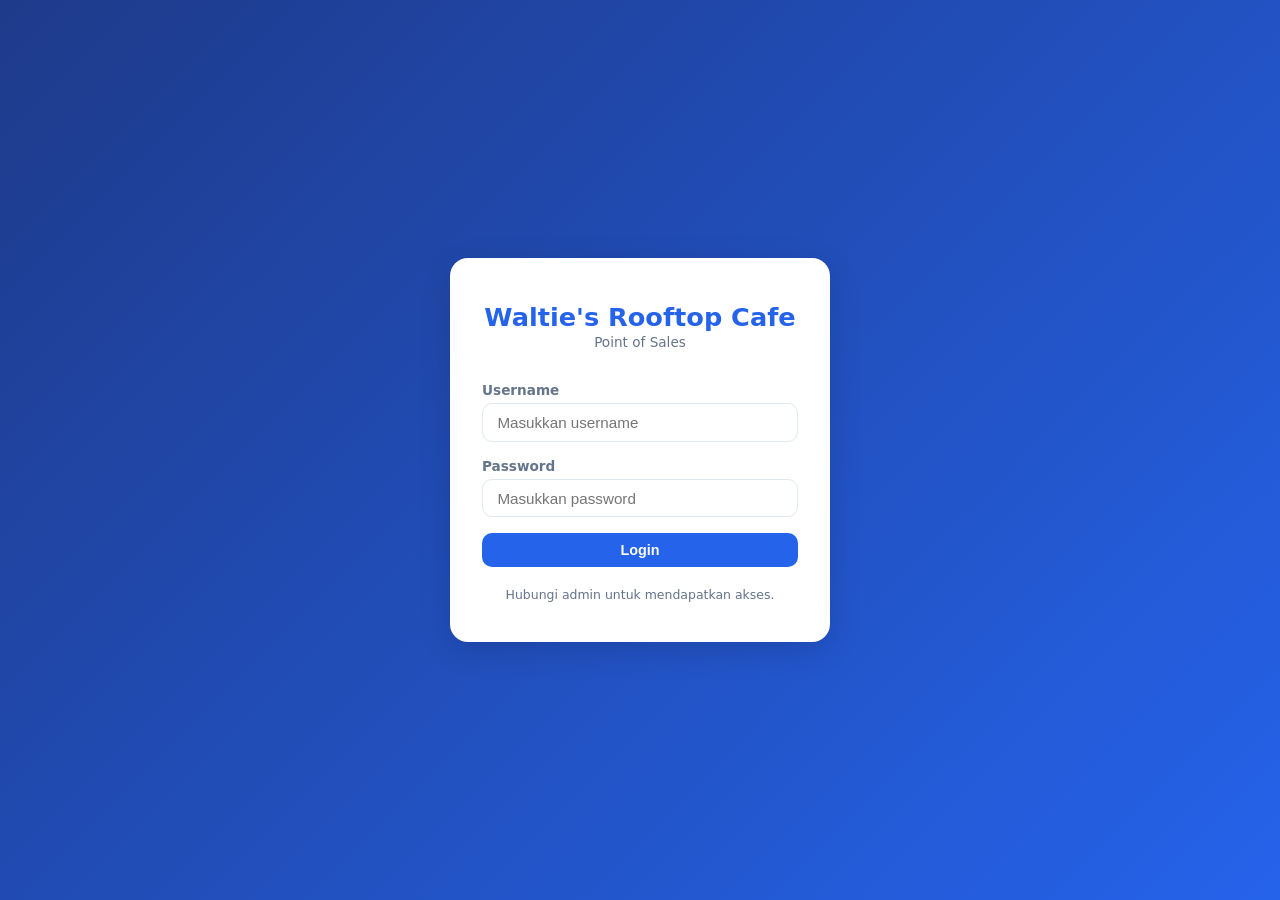
<file: index.html>
<!DOCTYPE html>
<html lang="id">
<head>
  <meta charset="UTF-8" />
  <meta name="viewport" content="width=device-width, initial-scale=1.0"/>
  <title>Waltie's Rooftop Cafe — Login</title>
  <link rel="stylesheet" href="css/base.css" />
  <link rel="stylesheet" href="css/components.css" />
  <link rel="stylesheet" href="css/layout.css" />
</head>
<body class="login-page">
  <div class="login-card">
    <div class="logo">
      <!-- <span class="logo-icon">☕</span> -->
      <h1>Waltie's Rooftop Cafe</h1>
      <p>Point of Sales</p>
    </div>
    <form id="loginForm">
      <div class="form-group">
        <label for="username">Username</label>
        <input type="text" id="username" placeholder="Masukkan username" autocomplete="username" required />
      </div>
      <div class="form-group">
        <label for="password">Password</label>
        <input type="password" id="password" placeholder="Masukkan password" autocomplete="current-password" required />
      </div>
      <div id="loginError" class="error-msg hidden"></div>
      <button type="button" id="loginBtn" class="btn btn-primary btn-full">Login</button>
    </form>
    <p class="hint">Hubungi admin untuk mendapatkan akses.</p>
  </div>
  <script src="js/core/api.js"></script>
  <script src="js/core/modal.js"></script>
  <script src="js/core/utils.js"></script>
  <script src="js/pages/auth.js"></script>
</body>
</html>
</file>
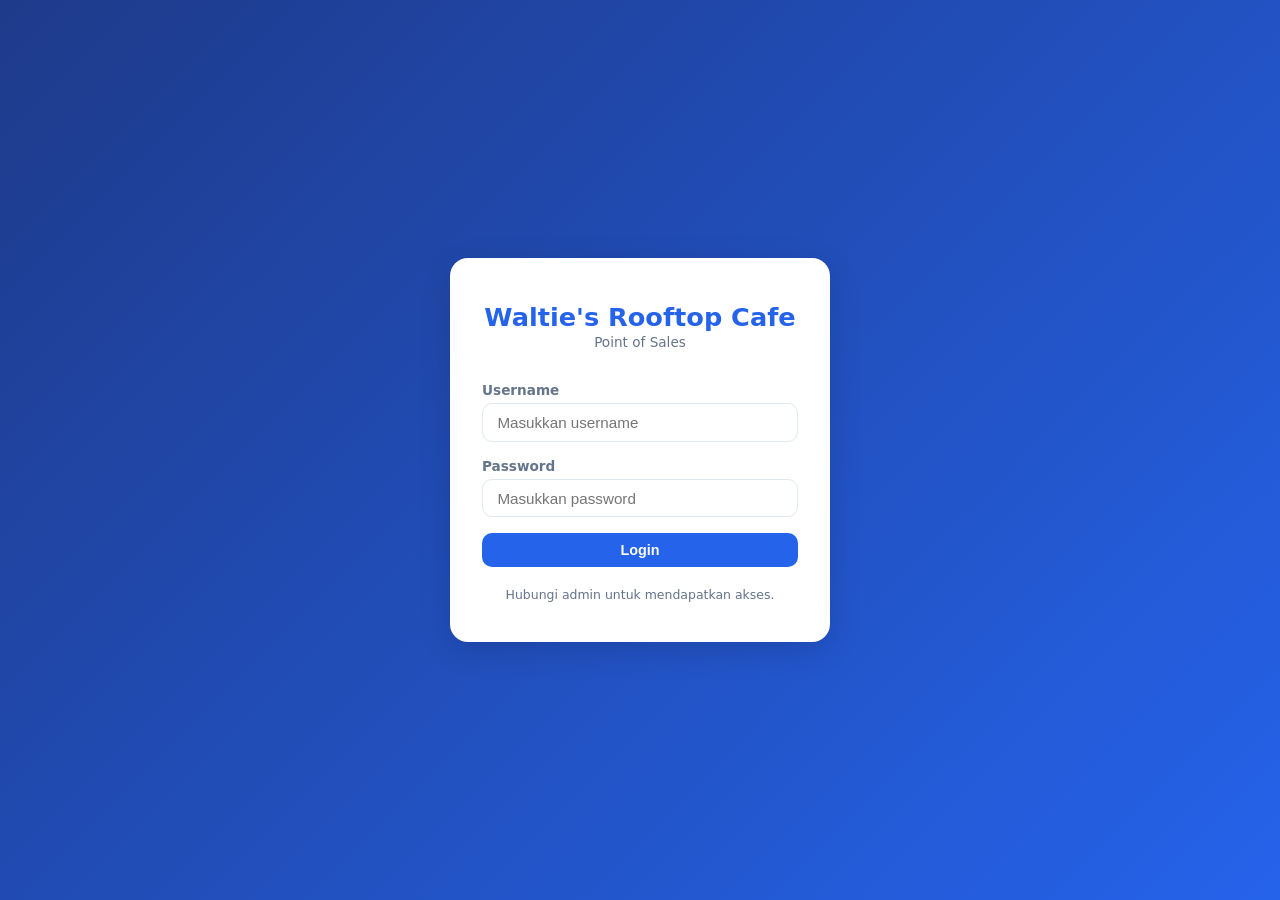
<file: backoffice.html>
<!DOCTYPE html>
<html lang="id">
<head>
  <meta charset="UTF-8" />
  <meta name="viewport" content="width=device-width, initial-scale=1.0"/>
  <title>CafePos — Backoffice</title>
  <link rel="stylesheet" href="css/base.css" />
  <link rel="stylesheet" href="css/components.css" />
  <link rel="stylesheet" href="css/backoffice.css" />
</head>
<body class="bo-body">
  <aside class="bo-sidebar">
    <div class="bo-logo">Waltie's Rooftop Cafe</div>
    <nav class="bo-nav">
      <button class="bo-nav-item active" data-tab="items">Item</button>
      <button class="bo-nav-item" data-tab="categories">Kategori</button>
      <button class="bo-nav-item" data-tab="stock">Stok</button>
      <button class="bo-nav-item" data-tab="ingredients">Bahan Baku</button>
      <button class="bo-nav-item" data-tab="recipes">Resep</button>
      <button class="bo-nav-item" data-tab="void">Void</button>
      <button class="bo-nav-item" data-tab="users">Users</button>
      <button class="bo-nav-item" data-tab="settings">Pengaturan</button>
    </nav>
    <div class="bo-sidebar-footer">
      <span id="boKasirName"></span>
      <button class="btn btn-outline btn-sm" id="boLogoutBtn">Logout</button>
    </div>
  </aside>

  <main class="bo-main">
    <header class="bo-header">
      <h1 id="boPageTitle">Item</h1>
      <button class="btn btn-primary" id="boAddBtn">+ Tambah</button>
    </header>

    <!-- ══ Tab: Item ══ -->
    <section class="bo-tab active" id="tab-items">
      <div class="bo-toolbar">
        <input type="text" id="menuSearch" placeholder="Cari item..." class="bo-search" />
        <select id="menuCatFilter" class="bo-select"><option value="">Semua Kategori</option></select>
      </div>
      <div class="bo-table-wrap">
        <table class="bo-table">
          <thead><tr><th>Foto</th><th>Nama</th><th>Kategori</th><th>Stasiun</th><th>Harga</th><th>Stok</th><th>Status</th><th>Aksi</th></tr></thead>
          <tbody id="menuTbody"></tbody>
        </table>
      </div>
    </section>

    <!-- ══ Tab: Kategori ══ -->
    <section class="bo-tab" id="tab-categories">
      <div class="bo-table-wrap">
        <table class="bo-table">
          <thead><tr><th>Nama Kategori</th><th>Stasiun</th><th>Aksi</th></tr></thead>
          <tbody id="catTbody"></tbody>
        </table>
      </div>
    </section>

    <!-- ══ Tab: Stok ══ -->
    <section class="bo-tab" id="tab-stock">
      <!-- Kartu ringkasan -->
      <div id="stockDashboard" style="margin-bottom:1.25rem"></div>
      <div class="bo-toolbar">
        <input type="text" id="stockSearch" placeholder="Cari item..." class="bo-search" />
        <button class="btn btn-outline btn-sm" id="syncStockBtn">↻ Sync dari Bahan</button>
      </div>
      <div class="bo-table-wrap">
        <table class="bo-table">
          <thead><tr><th>Nama</th><th>Kategori</th><th>Stok Saat Ini</th><th>Resep</th><th>Buffer Stok</th><th>Aksi</th></tr></thead>
          <tbody id="stockTbody"></tbody>
        </table>
      </div>
    </section>

    <!-- ══ Tab: Bahan Baku ══ -->
    <section class="bo-tab" id="tab-ingredients">
      <div class="bo-table-wrap">
        <table class="bo-table">
          <thead><tr><th>Nama Bahan</th><th>Satuan</th><th>Stok</th><th>Min. Stok</th><th>Harga/Satuan</th><th>Status</th><th>Aksi</th></tr></thead>
          <tbody id="ingredientsTbody"></tbody>
        </table>
      </div>
    </section>

    <!-- ══ Tab: Resep ══ -->
    <section class="bo-tab" id="tab-recipes">
      <div class="bo-toolbar">
        <input type="text" id="recipeSearch" placeholder="Cari resep..." class="bo-search" />
        <button class="btn btn-outline btn-sm" id="syncAllBtn">↻ Sync Semua Stok</button>
      </div>
      <div id="recipeCards" class="recipe-cards-grid"></div>
    </section>

    <!-- ══ Tab: Void ══ -->
    <section class="bo-tab" id="tab-void">
      <div class="bo-void-grid">
        <!-- Meja aktif -->
        <div class="bo-void-panel">
          <h3 class="bo-void-panel-title">Meja Aktif</h3>
          <p class="bo-void-panel-desc">Pilih meja untuk melakukan void pesanan.</p>
          <div id="voidTableGrid" class="void-table-grid"></div>
        </div>
        <!-- Riwayat void -->
        <div class="bo-void-panel">
          <h3 class="bo-void-panel-title">Riwayat Void</h3>
          <div class="bo-table-wrap" style="margin-top:.75rem">
            <table class="bo-table">
              <thead><tr><th>ID</th><th>Meja</th><th>Total</th><th>Kasir</th><th>Waktu</th><th>Keterangan</th></tr></thead>
              <tbody id="voidHistoryTbody"></tbody>
            </table>
          </div>
        </div>
      </div>
    </section>

    <!-- ══ Tab: Users ══ -->
    <section class="bo-tab" id="tab-users">
      <div class="bo-table-wrap">
        <table class="bo-table">
          <thead><tr><th>ID</th><th>Username</th><th>Nama</th><th>Role</th><th>Aksi</th></tr></thead>
          <tbody id="usersTbody"></tbody>
        </table>
      </div>
    </section>

    <!-- ══ Tab: Pengaturan ══ -->
    <section class="bo-tab" id="tab-settings">
      <div class="bo-settings-wrap">
        <div class="bo-settings-card">
          <h3 class="bo-settings-title">Info Merchant</h3>
          <p class="bo-settings-desc">Informasi ini akan tampil di struk pembayaran.</p>
          <form id="settingsForm">
            <div class="bo-form-grid">

              <!-- Logo Upload -->
              <div class="form-group bo-full">
                <label>Logo Merchant</label>
                <div class="logo-upload-wrap">
                  <div class="logo-preview-box" id="logoPreviewBox">
                    <img id="logoPreview" src="" alt="Logo" class="logo-preview-img hidden" />
                    <span class="logo-preview-placeholder" id="logoPlaceholder">Belum ada logo</span>
                  </div>
                  <div class="logo-upload-actions">
                    <label class="btn btn-outline btn-sm logo-upload-label" for="logoFileInput">
                      Pilih Gambar
                    </label>
                    <input type="file" id="logoFileInput" accept="image/png,image/jpeg,image/webp,image/svg+xml" style="display:none" />
                    <button type="button" class="btn btn-danger btn-sm hidden" id="logoRemoveBtn">Hapus Logo</button>
                  </div>
                  <p class="logo-upload-hint">Format: PNG, JPG, WebP, SVG. Maks 500 KB. Disarankan rasio 1:1 atau landscape.</p>
                </div>
              </div>

              <div class="form-group bo-full">
                <label>Nama Merchant</label>
                <input type="text" id="sMerchantName" placeholder="Contoh: Waltie's Rooftop Cafe" />
              </div>
              <div class="form-group bo-full">
                <label>Alamat</label>
                <textarea id="sMerchantAddress" rows="3" placeholder="Contoh: Jl. Sudirman No. 10, Jakarta"></textarea>
              </div>
              <div class="form-group">
                <label>No. HP / WhatsApp</label>
                <input type="text" id="sMerchantPhone" placeholder="Contoh: 08123456789" />
              </div>
              <div class="form-group">
                <label>Media Sosial</label>
                <input type="text" id="sMerchantSocial" placeholder="Contoh: @waltiesrooftop" />
              </div>
              <div class="form-group bo-full">
                <label>Pesan Footer Struk</label>
                <input type="text" id="sReceiptFooter" placeholder="Contoh: Terima kasih telah berkunjung!" />
              </div>
            </div>
            <div class="modal-actions" style="justify-content:flex-end;margin-top:1.5rem">
              <button type="submit" class="btn btn-primary" id="settingsSaveBtn">Simpan Pengaturan</button>
            </div>
          </form>
        </div>
      </div>
    </section>
  </main>

  <!-- ══ Modal: Item ══ -->
  <div class="modal-overlay hidden" id="menuModal">
    <div class="modal bo-modal">
      <h3 id="menuModalTitle">Tambah Item</h3>
      <form id="menuForm">
        <div class="bo-form-grid">
          <div class="form-group"><label>Nama Item</label><input type="text" id="mName" required placeholder="Nama item" /></div>
          <div class="form-group"><label>Harga (Rp)</label><input type="number" id="mPrice" required min="0" /></div>
          <div class="form-group">
            <label>Kategori</label>
            <select id="mCategory" required>
              <option value="">-- Pilih Kategori --</option>
            </select>
          </div>
          <div class="form-group">
            <label>Stasiun <span style="font-size:.75rem;color:var(--text-muted);font-weight:400">(otomatis dari kategori)</span></label>
            <select id="mStation" disabled style="background:#f1f5f9;cursor:not-allowed">
              <option value="kitchen">Kitchen</option>
              <option value="bar">Bar</option>
            </select>
          </div>
          <div class="form-group">
            <label>Stok <span id="mStockHint" style="font-size:.75rem;color:var(--text-muted);font-weight:400"></span></label>
            <input type="number" id="mStock" min="0" value="0" />
          </div>
          <div class="form-group"><label>Status</label><select id="mActive"><option value="1">Aktif</option><option value="0">Nonaktif</option></select></div>
          <div class="form-group bo-full"><label>URL Foto</label><input type="text" id="mImage" placeholder="https://..." /></div>
          <div class="form-group bo-full" id="mPreviewWrap" style="display:none">
            <img id="mPreview" src="" alt="preview" style="width:100px;height:100px;object-fit:cover;border-radius:8px" />
          </div>
        </div>
        <div class="modal-actions">
          <button type="button" class="btn btn-secondary" id="menuModalCancel">Batal</button>
          <button type="submit" class="btn btn-primary" id="menuModalSave">Simpan</button>
        </div>
      </form>
    </div>
  </div>

  <!-- ══ Modal: Kategori ══ -->
  <div class="modal-overlay hidden" id="catModal">
    <div class="modal bo-modal" style="max-width:400px">
      <h3 id="catModalTitle">Tambah Kategori</h3>
      <form id="catForm">
        <div class="bo-form-grid" style="grid-template-columns:1fr">
          <div class="form-group">
            <label>Nama Kategori</label>
            <input type="text" id="cName" required placeholder="Contoh: Makanan" />
          </div>
          <div class="form-group">
            <label>Stasiun</label>
            <select id="cStation" required>
              <option value="kitchen">Kitchen</option>
              <option value="bar">Bar</option>
            </select>
          </div>
        </div>
        <div class="modal-actions">
          <button type="button" class="btn btn-secondary" id="catModalCancel">Batal</button>
          <button type="submit" class="btn btn-primary" id="catModalSave">Simpan</button>
        </div>
      </form>
    </div>
  </div>

  <!-- ══ Modal: Stok ══ -->
  <div class="modal-overlay hidden" id="stockModal">
    <div class="modal bo-modal" style="max-width:400px">
      <h3 id="stockModalTitle">Update Stok</h3>
      <form id="stockModalForm">
        <div class="bo-form-grid" style="grid-template-columns:1fr">
          <div class="form-group">
            <label>Nama Item</label>
            <input type="text" id="smItemName" disabled style="background:#f1f5f9" />
          </div>
          <div class="form-group">
            <label>Stok Saat Ini</label>
            <input type="number" id="smStock" required min="0" />
          </div>
          <div class="form-group">
            <label>Buffer Stok <span style="font-size:.75rem;color:var(--text-muted);font-weight:400">(notifikasi jika stok ≤ nilai ini)</span></label>
            <input type="number" id="smBuffer" min="0" value="5" />
          </div>
        </div>
        <div class="modal-actions">
          <button type="button" class="btn btn-secondary" id="stockModalCancel">Batal</button>
          <button type="submit" class="btn btn-primary" id="stockModalSave">Simpan</button>
        </div>
      </form>
    </div>
  </div>

  <!-- ══ Modal: Void ══ -->
  <div class="modal-overlay hidden" id="voidModal">
    <div class="modal bo-modal" style="max-width:420px">
      <div style="font-size:2rem;text-align:center;margin-bottom:.5rem"></div>
      <h3 id="voidModalTitle" style="text-align:center">Void Meja</h3>
      <p id="voidModalDesc" style="text-align:center;color:var(--text-muted);font-size:.9rem;margin:.5rem 0 1rem"></p>
      <div class="form-group">
        <label>Alasan Void (opsional)</label>
        <input type="text" id="voidReason" placeholder="Contoh: Pelanggan batal" />
      </div>
      <div class="modal-actions" style="margin-top:1rem">
        <button type="button" class="btn btn-secondary" id="voidModalCancel">Batal</button>
        <button type="button" class="btn btn-danger" id="voidModalConfirm">Ya, Void</button>
      </div>
    </div>
  </div>

  <!-- ══ Modal: User ══ -->
  <div class="modal-overlay hidden" id="userModal">
    <div class="modal bo-modal">
      <h3 id="userModalTitle">Tambah User</h3>
      <form id="userForm">
        <div class="bo-form-grid">
          <div class="form-group"><label>Username</label><input type="text" id="uUsername" required /></div>
          <div class="form-group"><label>Password</label><input type="password" id="uPassword" /></div>
          <div class="form-group"><label>Nama Lengkap</label><input type="text" id="uName" required /></div>
          <div class="form-group"><label>Role</label><select id="uRole"><option value="kasir">Kasir</option><option value="admin">Admin</option></select></div>
        </div>
        <div class="modal-actions">
          <button type="button" class="btn btn-secondary" id="userModalCancel">Batal</button>
          <button type="submit" class="btn btn-primary">Simpan</button>
        </div>
      </form>
    </div>
  </div>

  <!-- ══ Modal: Bahan Baku ══ -->
  <div class="modal-overlay hidden" id="ingredientModal">
    <div class="modal bo-modal" style="max-width:480px">
      <h3 id="ingredientModalTitle">Tambah Bahan Baku</h3>
      <form id="ingredientForm">
        <div class="bo-form-grid">
          <div class="form-group bo-full">
            <label>Nama Bahan</label>
            <input type="text" id="ingName" required placeholder="Contoh: Tepung Terigu" />
          </div>
          <div class="form-group">
            <label>Satuan</label>
            <input type="text" id="ingUnit" required placeholder="gram / ml / pcs / liter" />
          </div>
          <div class="form-group">
            <label>Stok Awal</label>
            <input type="number" id="ingStock" min="0" step="0.01" value="0" />
          </div>
          <div class="form-group">
            <label>Min. Stok <span style="font-size:.75rem;color:var(--text-muted);font-weight:400">(peringatan)</span></label>
            <input type="number" id="ingMinStock" min="0" step="0.01" value="0" />
          </div>
          <div class="form-group">
            <label>Harga per Satuan <span style="font-size:.75rem;color:var(--text-muted);font-weight:400">(opsional)</span></label>
            <input type="number" id="ingCost" min="0" step="1" placeholder="0" />
          </div>
        </div>
        <div class="modal-actions">
          <button type="button" class="btn btn-secondary" id="ingredientModalCancel">Batal</button>
          <button type="submit" class="btn btn-primary" id="ingredientModalSave">Simpan</button>
        </div>
      </form>
    </div>
  </div>

  <!-- ══ Modal: Adjust Stok Bahan ══ -->
  <div class="modal-overlay hidden" id="adjustStockModal">
    <div class="modal bo-modal" style="max-width:400px">
      <h3>Sesuaikan Stok</h3>
      <p id="adjustStockDesc" style="color:var(--text-muted);font-size:.9rem;margin-bottom:1rem"></p>
      <div class="bo-form-grid" style="grid-template-columns:1fr">
        <div class="form-group">
          <label>Stok Saat Ini</label>
          <input type="text" id="adjustCurrentStock" disabled style="background:#f1f5f9" />
        </div>
        <div class="form-group">
          <label>Perubahan <span style="font-size:.75rem;color:var(--text-muted);font-weight:400">(+ tambah / - kurangi)</span></label>
          <input type="number" id="adjustDelta" step="0.01" placeholder="Contoh: 100 atau -50" />
        </div>
        <div class="form-group">
          <label>Stok Baru (preview)</label>
          <input type="text" id="adjustNewStock" disabled style="background:#f1f5f9;font-weight:700" />
        </div>
      </div>
      <div class="modal-actions">
        <button type="button" class="btn btn-secondary" id="adjustStockCancel">Batal</button>
        <button type="button" class="btn btn-primary" id="adjustStockConfirm">Simpan</button>
      </div>
    </div>
  </div>

  <!-- ══ Modal: Resep ══ -->
  <div class="modal-overlay hidden" id="recipeModal">
    <div class="modal bo-modal recipe-modal">
      <h3 id="recipeModalTitle">Buat Resep</h3>
      <form id="recipeForm">
        <div class="bo-form-grid">
          <div class="form-group bo-full">
            <label>Menu</label>
            <select id="recipeMenuId" required>
              <option value="">-- Pilih Menu --</option>
            </select>
          </div>
          <div class="form-group">
            <label>Hasil per Resep <span style="font-size:.75rem;color:var(--text-muted);font-weight:400">(porsi)</span></label>
            <input type="number" id="recipeYield" min="1" value="1" required />
          </div>
          <div class="form-group bo-full">
            <label>Catatan Resep</label>
            <input type="text" id="recipeNotes" placeholder="Opsional" />
          </div>
        </div>

        <!-- Daftar bahan dalam resep -->
        <div class="recipe-ingredients-section">
          <div class="recipe-ing-header">
            <strong>Bahan-bahan</strong>
            <button type="button" class="btn btn-outline btn-sm" id="addIngRowBtn">+ Tambah Bahan</button>
          </div>
          <div id="recipeIngRows"></div>
        </div>

        <!-- Preview stok estimasi -->
        <div class="recipe-stock-preview" id="recipeStockPreview" style="display:none">
          <span class="preview-label">Estimasi stok menu:</span>
          <span class="preview-value" id="previewStockValue">—</span>
          <span class="preview-unit">porsi</span>
        </div>

        <div class="modal-actions">
          <button type="button" class="btn btn-secondary" id="recipeModalCancel">Batal</button>
          <button type="submit" class="btn btn-primary" id="recipeModalSave">Simpan Resep</button>
        </div>
      </form>
    </div>
  </div>

  <script src="js/core/api.js"></script>
  <script src="js/core/modal.js"></script>
  <script src="js/core/utils.js"></script>
  <script src="js/pages/backoffice.js"></script>
</body>
</html>
</file>
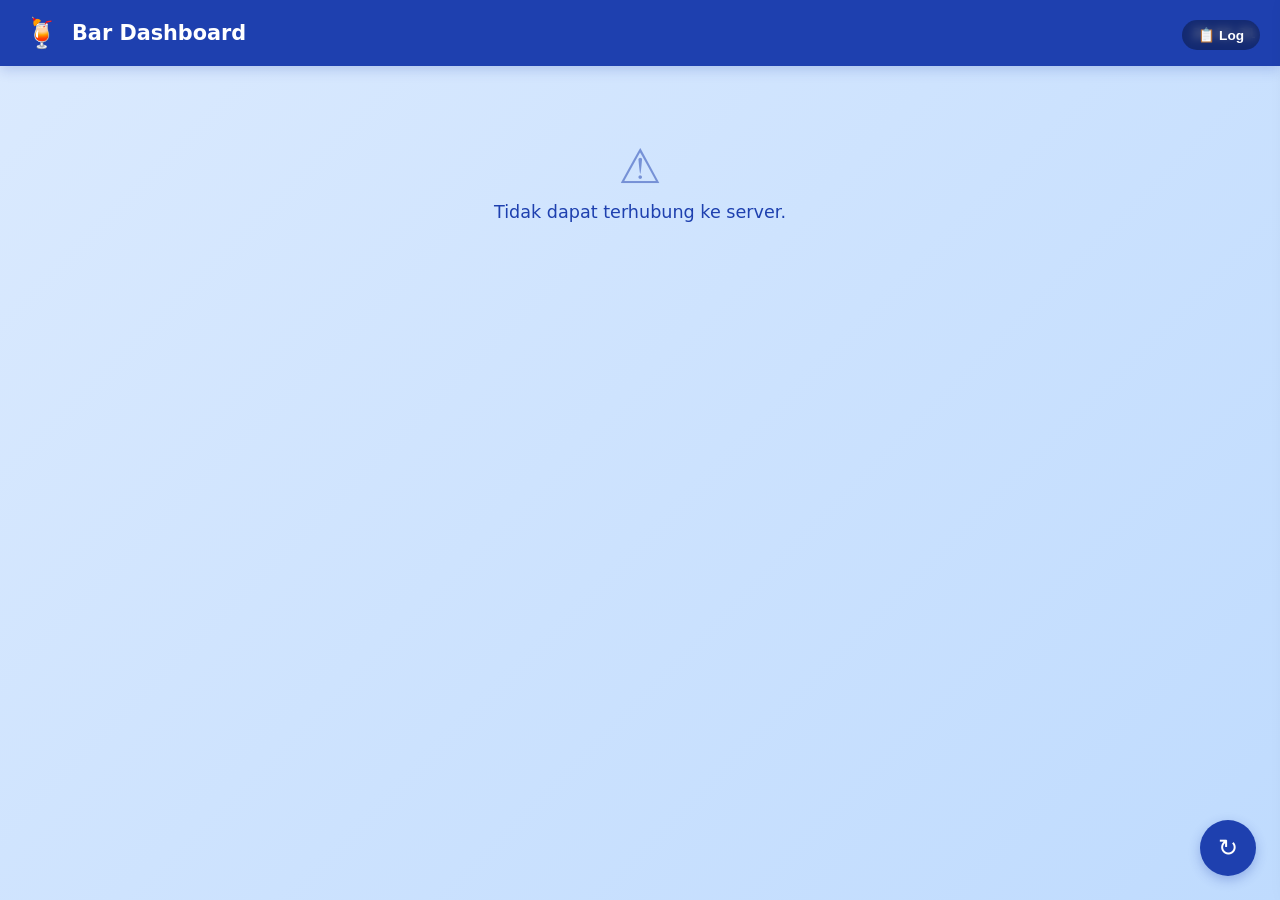
<file: bar.html>
<!DOCTYPE html>
<html lang="id">
<head>
  <meta charset="UTF-8" />
  <meta name="viewport" content="width=device-width, initial-scale=1.0"/>
  <title>Bar Dashboard — CafePos</title>
  <link rel="stylesheet" href="css/base.css" />
  <link rel="stylesheet" href="css/components.css" />
  <link rel="stylesheet" href="css/layout.css" />
  <style>
    .station-body {
      background: linear-gradient(135deg, #dbeafe 0%, #bfdbfe 100%);
      min-height: 100vh;
    }
    .station-header {
      background: #1e40af;
      color: #fff;
      padding: 1rem 1.5rem;
      display: flex;
      align-items: center;
      justify-content: space-between;
      box-shadow: 0 4px 12px rgba(30, 64, 175, 0.2);
    }
    .station-title {
      display: flex;
      align-items: center;
      gap: .75rem;
      font-size: 1.3rem;
      font-weight: 700;
    }
    .station-icon {
      font-size: 1.8rem;
    }
    .station-time {
      font-size: .9rem;
      opacity: .9;
    }
    .station-main {
      padding: 1.5rem;
      max-width: 1200px;
      margin: 0 auto;
    }
    .station-grid {
      display: grid;
      grid-template-columns: repeat(auto-fill, minmax(320px, 1fr));
      gap: 1.25rem;
    }
    .order-card {
      background: #fff;
      border-radius: 14px;
      box-shadow: 0 6px 16px rgba(0,0,0,0.08);
      overflow: hidden;
      border: 2px solid #93c5fd;
      transition: all .2s;
    }
    .order-card:hover {
      transform: translateY(-4px);
      box-shadow: 0 10px 24px rgba(0,0,0,0.12);
      border-color: #3b82f6;
    }
    .order-card.completed {
      opacity: .7;
      border-color: #d1d5db;
    }
    .order-header {
      background: #dbeafe;
      padding: 1rem 1.25rem;
      border-bottom: 2px solid #93c5fd;
      display: flex;
      justify-content: space-between;
      align-items: center;
    }
    .order-header.completed {
      background: #f3f4f6;
      border-color: #d1d5db;
    }
    .order-table {
      font-size: 1.1rem;
      font-weight: 800;
      color: #1e40af;
    }
    .order-table.completed {
      color: #6b7280;
    }
    .order-time {
      font-size: .8rem;
      color: #1d4ed8;
      display: flex;
      align-items: center;
      gap: .3rem;
    }
    .order-time.completed {
      color: #9ca3af;
    }
    .order-kasir {
      font-size: .85rem;
      color: #1e3a8a;
      margin-top: .2rem;
    }
    .order-kasir.completed {
      color: #6b7280;
    }
    .order-items {
      padding: 1rem 1.25rem;
    }
    .order-item {
      display: flex;
      align-items: center;
      justify-content: space-between;
      padding: .6rem 0;
      border-bottom: 1px solid #f3f4f6;
    }
    .order-item:last-child {
      border-bottom: none;
    }
    .item-name {
      font-weight: 600;
      font-size: .95rem;
    }
    .item-qty {
      background: #dbeafe;
      color: #1e40af;
      padding: .2rem .6rem;
      border-radius: 12px;
      font-weight: 700;
      font-size: .85rem;
    }
    .item-qty.completed {
      background: #e5e7eb;
      color: #6b7280;
    }
    .item-actions {
      display: flex;
      gap: .5rem;
    }
    .order-note {
      background: #f8fafc;
      border-top: 1px dashed #cbd5e1;
      padding: .75rem 1.25rem;
      font-size: .85rem;
      color: #475569;
      font-style: italic;
    }
    .order-note.completed {
      background: #f1f5f9;
      color: #94a3b8;
    }
    .empty-state {
      grid-column: 1 / -1;
      text-align: center;
      padding: 3rem 1rem;
      color: #1e40af;
      font-size: 1.1rem;
    }
    .empty-icon {
      font-size: 3rem;
      margin-bottom: .5rem;
      opacity: .5;
    }
    .refresh-btn {
      position: fixed;
      bottom: 1.5rem;
      right: 1.5rem;
      width: 56px;
      height: 56px;
      border-radius: 50%;
      background: #1e40af;
      color: #fff;
      border: none;
      font-size: 1.5rem;
      cursor: pointer;
      box-shadow: 0 4px 12px rgba(30, 64, 175, 0.3);
      display: flex;
      align-items: center;
      justify-content: center;
      transition: all .2s;
    }
    .refresh-btn:hover {
      background: #1e3a8a;
      transform: scale(1.05);
    }
    .refresh-btn:active {
      transform: scale(.95);
    }
    .status-badge {
      padding: .25rem .75rem;
      border-radius: 20px;
      font-size: .75rem;
      font-weight: 700;
    }
    .status-pending {
      background: #dbeafe;
      color: #1e40af;
    }
    .status-completed {
      background: #dcfce7;
      color: #15803d;
    }
  </style>
</head>
<body class="station-body">
  <header class="station-header">
    <div class="station-title">
      <span class="station-icon">🍹</span>
      <span>Bar Dashboard</span>
    </div>
    <div class="station-time" id="currentTime"></div>
  </header>
  <main class="station-main">
    <div class="station-grid" id="ordersGrid"></div>
  </main>

  <!-- Tombol buka log -->
  <button class="log-toggle-btn" id="logToggleBtn">
    📋 Log <span class="log-badge" id="logBadge" style="display:none"></span>
  </button>

  <!-- Sidebar log -->
  <div class="log-sidebar" id="logSidebar">
    <div class="log-sidebar-header">
      <span>📋 Log Selesai — Bar</span>
      <button class="log-close-btn" id="logCloseBtn">✕</button>
    </div>
    <div class="log-list" id="logList"></div>
  </div>

  <button class="refresh-btn" id="refreshBtn">↻</button>
  <script src="js/core/api.js"></script>
  <script src="js/core/modal.js"></script>
  <script src="js/core/utils.js"></script>
  <script src="js/pages/bar.js"></script>
</body>
</html>
</file>
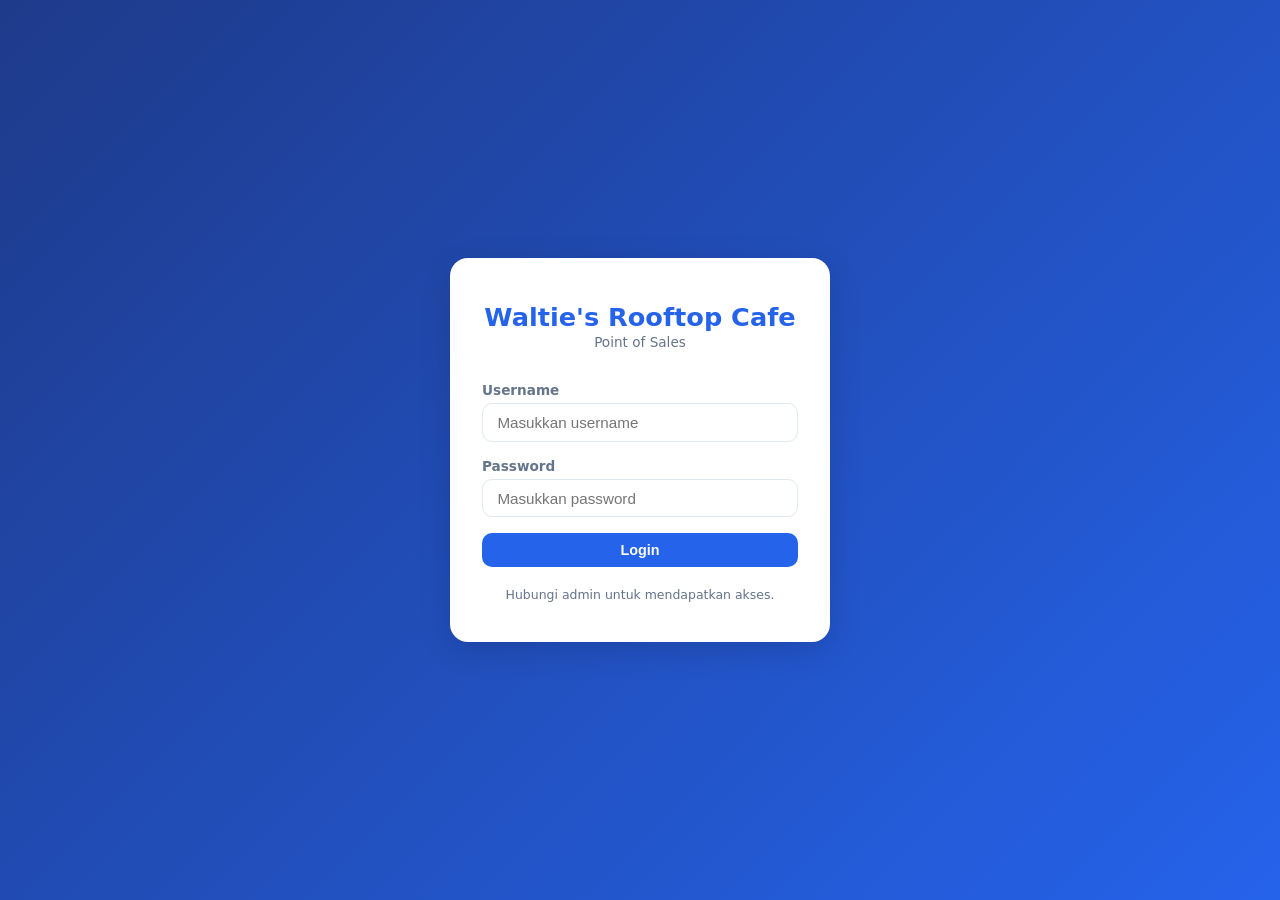
<file: bill.html>
<!DOCTYPE html>
<html lang="id">
<head>
  <meta charset="UTF-8" />
  <meta name="viewport" content="width=device-width, initial-scale=1.0"/>
  <title>Waltie's Rooftop Cafe — Bill & Pembayaran</title>
  <link rel="stylesheet" href="css/base.css" />
  <link rel="stylesheet" href="css/components.css" />
  <link rel="stylesheet" href="css/layout.css" />
</head>
<body class="app-page">
  <nav class="navbar">
    <div class="nav-brand">
      <button class="btn-back" id="backBtn">&#8592;</button>
      Waltie's Rooftop Cafe
    </div>
    <div class="nav-center"><span class="badge-table" id="tableLabel"></span></div>
    <div class="nav-right"><span class="badge-kasir" id="kasirName"></span></div>
  </nav>
  <div class="bill-layout">
    <div class="bill-panel">
      <div class="bill-header">
        <img id="billLogoImg" src="" alt="Logo" class="bill-logo-img hidden" />
        <div class="bill-logo">Waltie's Rooftop Cafe</div>
        <div class="bill-info">
          <span id="billTableName"></span>
          <span id="billDate"></span>
          <span id="billKasir"></span>
        </div>
        <div class="bill-status" id="billStatus"></div>
      </div>
      <div class="bill-items" id="billItems"></div>
      <div class="bill-summary">
        <div class="summary-row"><span>Subtotal</span><span id="subtotal">Rp 0</span></div>
        <div class="summary-row"><span>PPN (10%)</span><span id="taxAmount">Rp 0</span></div>
        <div class="summary-row total-row"><span>Total</span><span id="grandTotal">Rp 0</span></div>
      </div>
      <div class="bill-note" id="billNote"></div>
      <!-- Tombol print struk (tersedia sebelum & sesudah bayar) -->
      <button class="btn btn-outline btn-full" id="printBtn" style="margin-top:1rem">Print Struk</button>
    </div>
    <div class="payment-panel">
      <h3>Pembayaran</h3>
      <div class="payment-method">
        <label class="method-option">
          <input type="radio" name="payMethod" value="cash" checked />
          <span class="method-card"><span class="method-icon"></span><span>Cash</span></span>
        </label>
        <label class="method-option">
          <input type="radio" name="payMethod" value="debit" />
          <span class="method-card"><span class="method-icon"></span><span>Debit</span></span>
        </label>
      </div>
      <div id="cashSection">
        <div class="form-group">
          <label>Jumlah Bayar</label>
          <input type="number" id="cashInput" placeholder="Masukkan nominal" min="0" />
        </div>
        <div class="quick-cash" id="quickCash"></div>
        <div class="change-display">
          <span>Kembalian</span>
          <span id="changeAmount" class="change-value">Rp 0</span>
        </div>
      </div>
      <div id="debitSection" class="hidden">
        <div class="form-group">
          <label>Bank</label>
          <select id="bankName">
            <option value="">-- Pilih Bank --</option>
            <option>BCA</option><option>BNI</option><option>BRI</option>
            <option>Mandiri</option><option>CIMB Niaga</option><option>Lainnya</option>
          </select>
        </div>
        <div class="form-group">
          <label>Nomor Kartu (4 digit terakhir)</label>
          <input type="text" id="cardLast4" placeholder="xxxx" maxlength="4" pattern="\d{4}" />
        </div>
      </div>
      <div id="payError" class="error-msg hidden"></div>
      <button class="btn btn-success btn-full btn-lg" id="payBtn">Proses Pembayaran</button>
      <button class="btn btn-outline btn-full" id="addOrderBtn">+ Tambah Pesanan</button>
    </div>
  </div>
  <div class="modal-overlay hidden" id="successModal">
    <div class="modal modal-success">
      <div class="success-icon"></div>
      <h3>Pembayaran Berhasil!</h3>
      <div id="successDetail"></div>
      <div class="modal-actions">
        <button class="btn btn-outline" id="printAfterPayBtn">Print Struk</button>
        <button class="btn btn-primary" id="doneBtn">Selesai & Kembali ke Meja</button>
      </div>
    </div>
  </div>
  <script src="js/core/api.js"></script>
  <script src="js/core/modal.js"></script>
  <script src="js/core/utils.js"></script>
  <script src="js/pages/bill.js"></script>

  <!-- Area struk untuk print — hanya muncul saat print -->
  <div id="receiptArea" style="display:none"></div>
</body>
</html>
</file>
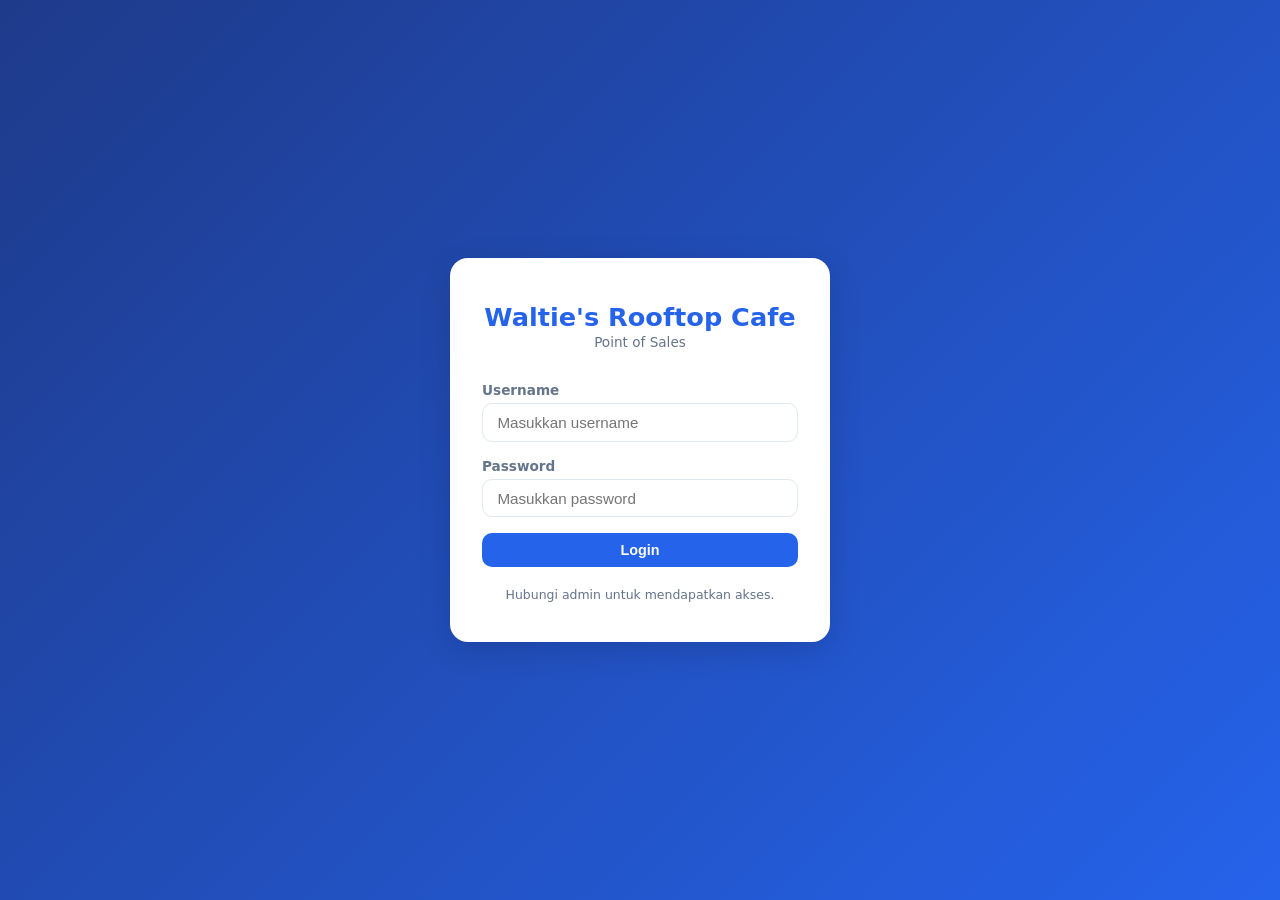
<file: dashboard.html>
<!DOCTYPE html>
<html lang="id">
<head>
  <meta charset="UTF-8" />
  <meta name="viewport" content="width=device-width, initial-scale=1.0"/>
  <title>Waltie's Rooftop Cafe — Pilih Meja</title>
  <link rel="stylesheet" href="css/base.css" />
  <link rel="stylesheet" href="css/components.css" />
  <link rel="stylesheet" href="css/layout.css" />
</head>
<body class="app-page">
  <nav class="navbar">
    <div class="nav-brand">Waltie's Rooftop Cafe</div>
    <div class="nav-center">
      <div class="nav-station-links">
        <a href="kitchen.html" class="nav-station-btn kitchen" target="_blank" title="Buka Kitchen Dashboard">
          🍳 Kitchen
        </a>
        <a href="bar.html" class="nav-station-btn bar" target="_blank" title="Buka Bar Dashboard">
          🍹 Bar
        </a>
        <a href="services.html" class="nav-station-btn service" target="_blank" title="Buka Service Dashboard">
          👨‍🍳 Service
        </a>
      </div>
    </div>
    <div class="nav-right">
      <span class="badge-kasir" id="kasirName"></span>
      <button class="btn btn-outline btn-sm" id="logoutBtn">Logout</button>
    </div>
  </nav>
  <div class="container">
    <div class="page-header">
      <h2>Pilih Meja</h2>
      <div style="display:flex;align-items:center;gap:1rem">
        <span id="currentDate" style="font-size:.85rem;color:var(--text-muted)"></span>
        <div class="legend">
          <span class="dot dot-available"></span> Tersedia
          <span class="dot dot-occupied"></span> Terisi
        </div>
      </div>
    </div>
    <div class="table-grid" id="tableGrid"></div>
  </div>
  <div class="modal-overlay hidden" id="tableModal">
    <div class="modal">
      <h3 id="modalTitle">Meja 1</h3>
      <p id="modalDesc"></p>
      <div class="modal-actions">
        <button class="btn btn-secondary" id="modalCancel">Batal</button>
        <button class="btn btn-danger btn-sm hidden" id="modalVoid">Tutup Meja</button>
        <button class="btn btn-warning btn-sm hidden" id="modalSwitch">Pindah Meja</button>
        <button class="btn btn-primary" id="modalConfirm">Buka Meja</button>
      </div>
    </div>
  </div>

  <!-- Modal: Pilih Meja Tujuan -->
  <div class="modal-overlay hidden" id="switchModal">
    <div class="modal">
      <h3>Pindah ke Meja</h3>
      <p id="switchModalDesc">Pilih meja tujuan yang tersedia:</p>
      <div class="switch-table-grid" id="switchTableGrid"></div>
      <div class="modal-actions" style="margin-top:1.25rem">
        <button class="btn btn-secondary" id="switchCancel">Batal</button>
      </div>
    </div>
  </div>
  <script src="js/core/api.js"></script>
  <script src="js/core/modal.js"></script>
  <script src="js/core/utils.js"></script>
  <script src="js/pages/dashboard.js"></script>
</body>
</html>
</file>
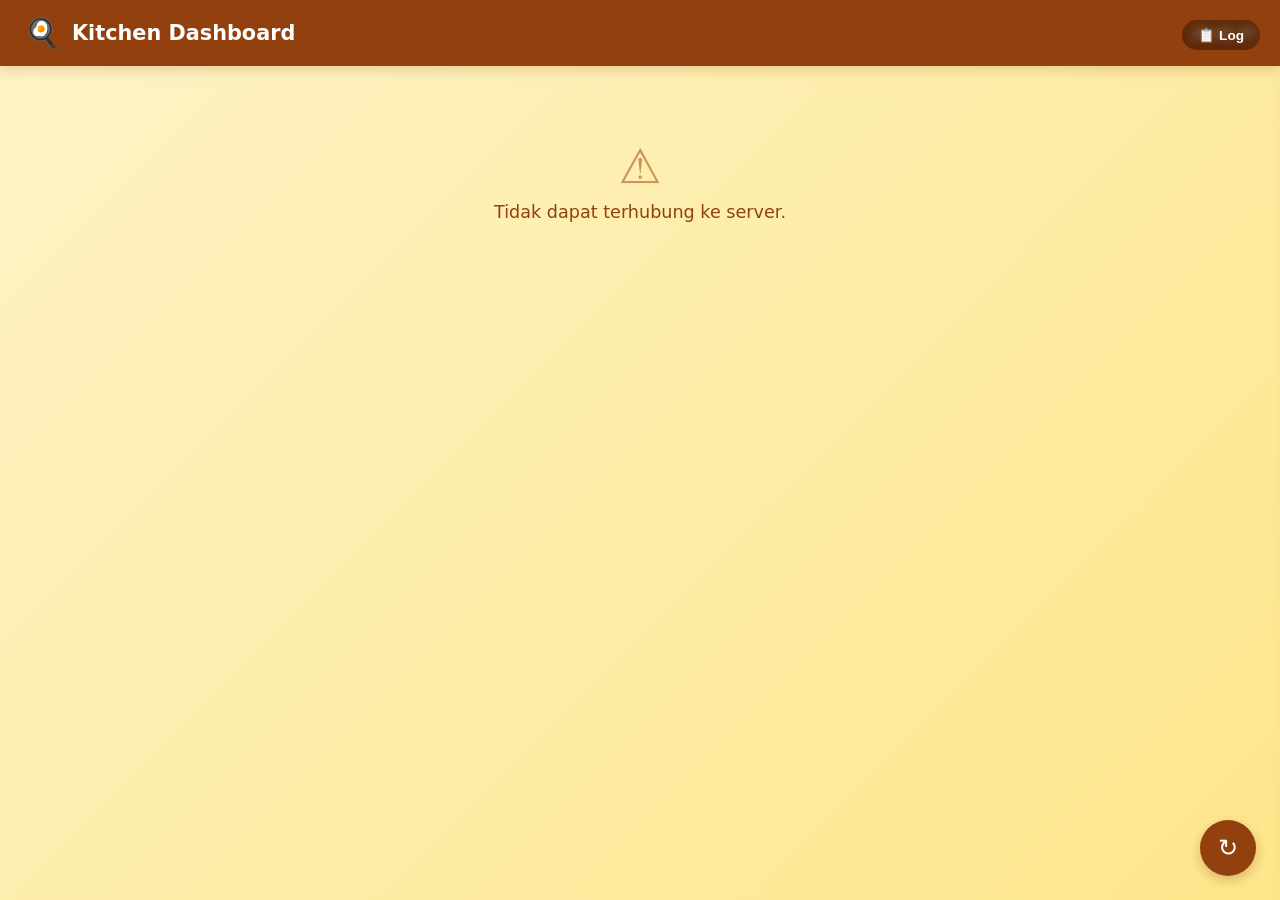
<file: kitchen.html>
<!DOCTYPE html>
<html lang="id">
<head>
  <meta charset="UTF-8" />
  <meta name="viewport" content="width=device-width, initial-scale=1.0"/>
  <title>Kitchen Dashboard — CafePos</title>
  <link rel="stylesheet" href="css/base.css" />
  <link rel="stylesheet" href="css/components.css" />
  <link rel="stylesheet" href="css/layout.css" />
  <style>
    .station-body {
      background: linear-gradient(135deg, #fef3c7 0%, #fde68a 100%);
      min-height: 100vh;
    }
    .station-header {
      background: #92400e;
      color: #fff;
      padding: 1rem 1.5rem;
      display: flex;
      align-items: center;
      justify-content: space-between;
      box-shadow: 0 4px 12px rgba(146, 64, 14, 0.2);
    }
    .station-title {
      display: flex;
      align-items: center;
      gap: .75rem;
      font-size: 1.3rem;
      font-weight: 700;
    }
    .station-icon {
      font-size: 1.8rem;
    }
    .station-time {
      font-size: .9rem;
      opacity: .9;
    }
    .station-main {
      padding: 1.5rem;
      max-width: 1200px;
      margin: 0 auto;
    }
    .station-grid {
      display: grid;
      grid-template-columns: repeat(auto-fill, minmax(320px, 1fr));
      gap: 1.25rem;
    }
    .order-card {
      background: #fff;
      border-radius: 14px;
      box-shadow: 0 6px 16px rgba(0,0,0,0.08);
      overflow: hidden;
      border: 2px solid #fed7aa;
      transition: all .2s;
    }
    .order-card:hover {
      transform: translateY(-4px);
      box-shadow: 0 10px 24px rgba(0,0,0,0.12);
      border-color: #f97316;
    }
    .order-card.completed {
      opacity: .7;
      border-color: #d1d5db;
    }
    .order-header {
      background: #ffedd5;
      padding: 1rem 1.25rem;
      border-bottom: 2px solid #fed7aa;
      display: flex;
      justify-content: space-between;
      align-items: center;
    }
    .order-header.completed {
      background: #f3f4f6;
      border-color: #d1d5db;
    }
    .order-table {
      font-size: 1.1rem;
      font-weight: 800;
      color: #92400e;
    }
    .order-table.completed {
      color: #6b7280;
    }
    .order-time {
      font-size: .8rem;
      color: #b45309;
      display: flex;
      align-items: center;
      gap: .3rem;
    }
    .order-time.completed {
      color: #9ca3af;
    }
    .order-kasir {
      font-size: .85rem;
      color: #78350f;
      margin-top: .2rem;
    }
    .order-kasir.completed {
      color: #6b7280;
    }
    .order-items {
      padding: 1rem 1.25rem;
    }
    .order-item {
      display: flex;
      align-items: center;
      justify-content: space-between;
      padding: .6rem 0;
      border-bottom: 1px solid #f3f4f6;
    }
    .order-item:last-child {
      border-bottom: none;
    }
    .item-name {
      font-weight: 600;
      font-size: .95rem;
    }
    .item-qty {
      background: #fef3c7;
      color: #92400e;
      padding: .2rem .6rem;
      border-radius: 12px;
      font-weight: 700;
      font-size: .85rem;
    }
    .item-qty.completed {
      background: #e5e7eb;
      color: #6b7280;
    }
    .item-actions {
      display: flex;
      gap: .5rem;
    }
    .order-note {
      background: #f8fafc;
      border-top: 1px dashed #cbd5e1;
      padding: .75rem 1.25rem;
      font-size: .85rem;
      color: #475569;
      font-style: italic;
    }
    .order-note.completed {
      background: #f1f5f9;
      color: #94a3b8;
    }
    .empty-state {
      grid-column: 1 / -1;
      text-align: center;
      padding: 3rem 1rem;
      color: #92400e;
      font-size: 1.1rem;
    }
    .empty-icon {
      font-size: 3rem;
      margin-bottom: .5rem;
      opacity: .5;
    }
    .refresh-btn {
      position: fixed;
      bottom: 1.5rem;
      right: 1.5rem;
      width: 56px;
      height: 56px;
      border-radius: 50%;
      background: #92400e;
      color: #fff;
      border: none;
      font-size: 1.5rem;
      cursor: pointer;
      box-shadow: 0 4px 12px rgba(146, 64, 14, 0.3);
      display: flex;
      align-items: center;
      justify-content: center;
      transition: all .2s;
    }
    .refresh-btn:hover {
      background: #78350f;
      transform: scale(1.05);
    }
    .refresh-btn:active {
      transform: scale(.95);
    }
    .status-badge {
      padding: .25rem .75rem;
      border-radius: 20px;
      font-size: .75rem;
      font-weight: 700;
    }
    .status-pending {
      background: #fef3c7;
      color: #92400e;
    }
    .status-completed {
      background: #dcfce7;
      color: #15803d;
    }
  </style>
</head>
<body class="station-body">
  <header class="station-header">
    <div class="station-title">
      <span class="station-icon">🍳</span>
      <span>Kitchen Dashboard</span>
    </div>
    <div class="station-time" id="currentTime"></div>
  </header>
  <main class="station-main">
    <div class="station-grid" id="ordersGrid"></div>
  </main>

  <!-- Tombol buka log -->
  <button class="log-toggle-btn" id="logToggleBtn">
    📋 Log <span class="log-badge" id="logBadge" style="display:none"></span>
  </button>

  <!-- Sidebar log -->
  <div class="log-sidebar" id="logSidebar">
    <div class="log-sidebar-header">
      <span>📋 Log Selesai — Kitchen</span>
      <button class="log-close-btn" id="logCloseBtn">✕</button>
    </div>
    <div class="log-list" id="logList"></div>
  </div>

  <button class="refresh-btn" id="refreshBtn">↻</button>
  <script src="js/core/api.js"></script>
  <script src="js/core/modal.js"></script>
  <script src="js/core/utils.js"></script>
  <script src="js/pages/kitchen.js"></script>
</body>
</html>
</file>
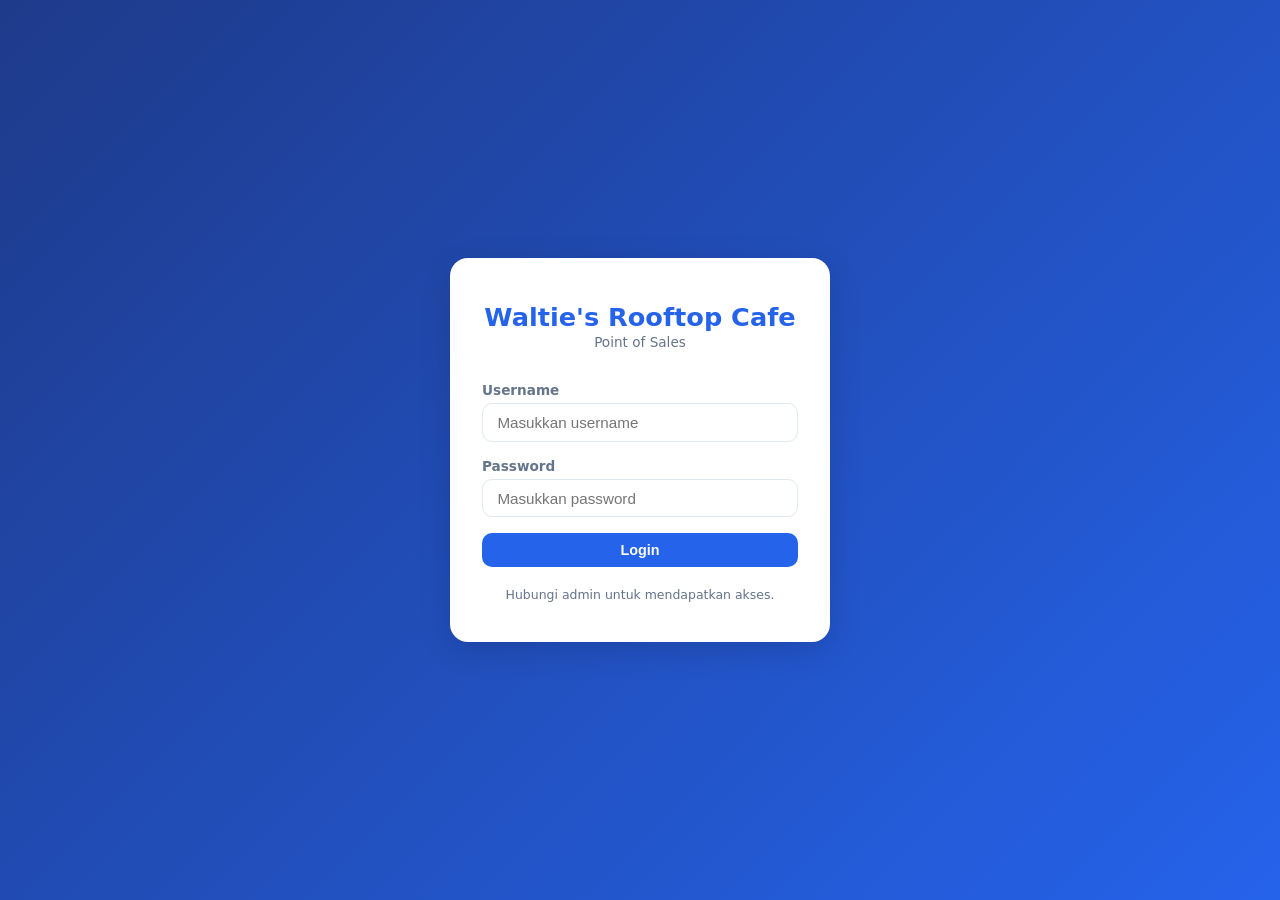
<file: order.html>
<!DOCTYPE html>
<html lang="id">
<head>
  <meta charset="UTF-8" />
  <meta name="viewport" content="width=device-width, initial-scale=1.0"/>
  <title>Waltie's Rooftop Cafe — Pesanan</title>
  <link rel="stylesheet" href="css/base.css" />
  <link rel="stylesheet" href="css/components.css" />
  <link rel="stylesheet" href="css/layout.css" />
</head>
<body class="app-page">
  <nav class="navbar">
    <div class="nav-brand">
      <button class="btn-back" id="backBtn">&#8592;</button>
      Waltie's Rooftop Cafe
    </div>
    <div class="nav-center"><span class="badge-table" id="tableLabel"></span></div>
    <div class="nav-right"><span class="badge-kasir" id="kasirName"></span></div>
  </nav>
  <div class="order-layout">
    <div class="menu-panel">
      <div class="menu-search">
        <input type="text" id="searchMenu" placeholder="Cari menu..." />
      </div>
      <div class="category-tabs" id="categoryTabs"></div>
      <div class="menu-grid" id="menuGrid"></div>
    </div>
    <div class="order-panel">
      <div class="order-header">
        <h3>Pesanan</h3>
        <span class="badge-table" id="orderTableLabel"></span>
      </div>
      <div class="order-items" id="orderItems">
        <div class="empty-order" id="emptyOrder">
          <span></span><p>Belum ada pesanan</p>
        </div>
      </div>
      <div class="order-footer">
        <div class="order-note">
          <input type="text" id="orderNote" placeholder="Catatan pesanan (opsional)" />
        </div>
        <div class="order-total">
          <span>Total</span><span id="totalAmount">Rp 0</span>
        </div>
        <div class="order-actions">
          <button class="btn btn-danger btn-sm" id="clearOrderBtn">Hapus Semua</button>
          <button class="btn btn-success btn-full" id="sendOrderBtn">Kirim Pesanan</button>
        </div>
      </div>
    </div>
  </div>
  <div class="modal-overlay hidden" id="sendModal">
    <div class="modal">
      <h3>Konfirmasi Pesanan</h3>
      <div id="sendSummary"></div>
      <div class="modal-actions">
        <button class="btn btn-secondary" id="sendCancel">Batal</button>
        <button class="btn btn-success" id="sendConfirm">Kirim ke Station</button>
      </div>
    </div>
  </div>
  <script src="js/core/api.js"></script>
  <script src="js/core/modal.js"></script>
  <script src="js/core/utils.js"></script>
  <script src="js/components/menuGrid.js"></script>
  <script src="js/components/cart.js"></script>
  <script src="js/components/stationNotif.js"></script>
  <script src="js/pages/order.js"></script>
</body>
</html>
</file>
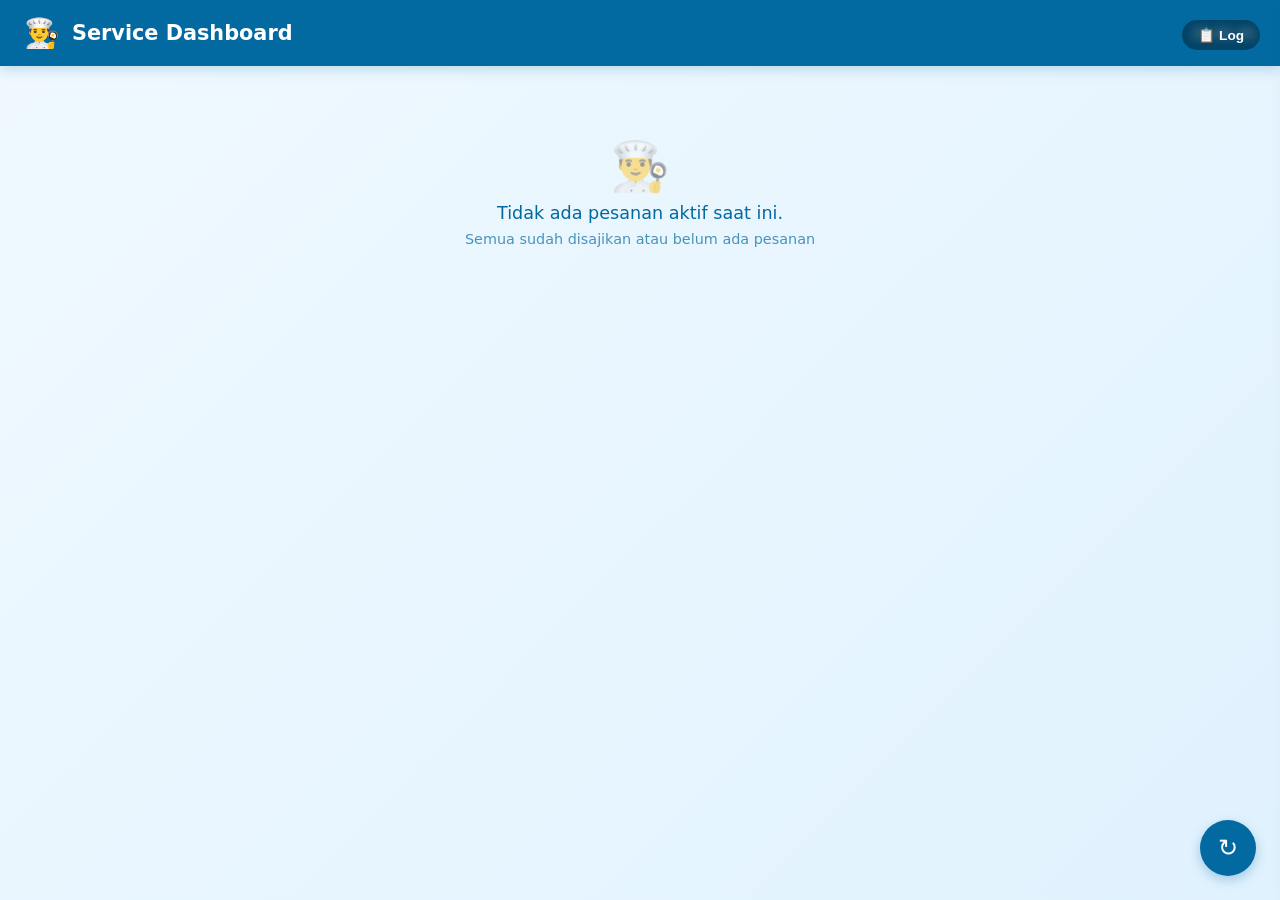
<file: services.html>
<!DOCTYPE html>
<html lang="id">
<head>
  <meta charset="UTF-8" />
  <meta name="viewport" content="width=device-width, initial-scale=1.0"/>
  <title>Service Dashboard — CafePos</title>
  <link rel="stylesheet" href="css/base.css" />
  <link rel="stylesheet" href="css/components.css" />
  <link rel="stylesheet" href="css/layout.css" />
  <style>
    .station-body {
      background: linear-gradient(135deg, #f0f9ff 0%, #e0f2fe 100%);
      min-height: 100vh;
    }
    .station-header {
      background: #0369a1;
      color: #fff;
      padding: 1rem 1.5rem;
      display: flex;
      align-items: center;
      justify-content: space-between;
      box-shadow: 0 4px 12px rgba(3, 105, 161, 0.2);
    }
    .station-title {
      display: flex;
      align-items: center;
      gap: .75rem;
      font-size: 1.3rem;
      font-weight: 700;
    }
    .station-icon {
      font-size: 1.8rem;
    }
    .station-time {
      font-size: .9rem;
      opacity: .9;
    }
    .station-main {
      padding: 1.5rem;
      max-width: 1200px;
      margin: 0 auto;
    }
    .station-grid {
      display: grid;
      grid-template-columns: repeat(auto-fill, minmax(320px, 1fr));
      gap: 1.25rem;
    }
    .order-card {
      background: #fff;
      border-radius: 14px;
      box-shadow: 0 6px 16px rgba(0,0,0,0.08);
      overflow: hidden;
      border: 2px solid #7dd3fc;
      transition: all .2s;
    }
    .order-card:hover {
      transform: translateY(-4px);
      box-shadow: 0 10px 24px rgba(0,0,0,0.12);
      border-color: #0ea5e9;
    }
    .order-header {
      background: #e0f2fe;
      padding: 1rem 1.25rem;
      border-bottom: 2px solid #7dd3fc;
      display: flex;
      justify-content: space-between;
      align-items: center;
    }
    .order-table {
      font-size: 1.1rem;
      font-weight: 800;
      color: #0369a1;
    }
    .order-time {
      font-size: .8rem;
      color: #0284c7;
      display: flex;
      align-items: center;
      gap: .3rem;
    }
    .order-kasir {
      font-size: .85rem;
      color: #0c4a6e;
      margin-top: .2rem;
    }
    .order-items {
      padding: 1rem 1.25rem;
    }
    .order-item {
      display: flex;
      align-items: center;
      justify-content: space-between;
      padding: .6rem 0;
      border-bottom: 1px solid #f3f4f6;
    }
    .order-item:last-child {
      border-bottom: none;
    }
    .item-name {
      font-weight: 600;
      font-size: .95rem;
    }
    .item-station {
      font-size: .75rem;
      color: #64748b;
      margin-top: .1rem;
    }
    .item-qty {
      background: #e0f2fe;
      color: #0369a1;
      padding: .2rem .6rem;
      border-radius: 12px;
      font-weight: 700;
      font-size: .85rem;
    }
    .order-note {
      background: #f8fafc;
      border-top: 1px dashed #cbd5e1;
      padding: .75rem 1.25rem;
      font-size: .85rem;
      color: #475569;
      font-style: italic;
    }
    .empty-state {
      grid-column: 1 / -1;
      text-align: center;
      padding: 3rem 1rem;
      color: #0369a1;
      font-size: 1.1rem;
    }
    .empty-icon {
      font-size: 3rem;
      margin-bottom: .5rem;
      opacity: .5;
    }
    .refresh-btn {
      position: fixed;
      bottom: 1.5rem;
      right: 1.5rem;
      width: 56px;
      height: 56px;
      border-radius: 50%;
      background: #0369a1;
      color: #fff;
      border: none;
      font-size: 1.5rem;
      cursor: pointer;
      box-shadow: 0 4px 12px rgba(3, 105, 161, 0.3);
      display: flex;
      align-items: center;
      justify-content: center;
      transition: all .2s;
    }
    .refresh-btn:hover {
      background: #075985;
      transform: scale(1.05);
    }
    .refresh-btn:active {
      transform: scale(.95);
    }
    .status-badge {
      padding: .25rem .75rem;
      border-radius: 20px;
      font-size: .75rem;
      font-weight: 700;
    }
    .status-ready {
      background: #dcfce7;
      color: #15803d;
    }
    .status-pending {
      background: #fef3c7;
      color: #92400e;
    }
  </style>
</head>
<body class="station-body">
  <header class="station-header">
    <div class="station-title">
      <span class="station-icon">👨‍🍳</span>
      <span>Service Dashboard</span>
    </div>
    <div class="station-time" id="currentTime"></div>
  </header>
  <main class="station-main">
    <div class="station-grid" id="ordersGrid"></div>
  </main>

  <!-- Tombol buka log -->
  <button class="log-toggle-btn" id="logToggleBtn">
    📋 Log <span class="log-badge" id="logBadge" style="display:none"></span>
  </button>

  <!-- Sidebar log -->
  <div class="log-sidebar" id="logSidebar">
    <div class="log-sidebar-header">
      <span>📋 Log Disajikan</span>
      <button class="log-close-btn" id="logCloseBtn">✕</button>
    </div>
    <div class="log-list" id="logList"></div>
  </div>

  <button class="refresh-btn" id="refreshBtn">↻</button>
  <script src="js/core/api.js"></script>
  <script src="js/core/modal.js"></script>
  <script src="js/core/utils.js"></script>
  <script src="js/pages/services.js"></script>
</body>
</html>
</file>
<file: css/base.css>
/* ===== BASE: Reset, Variables, Typography ===== */
*, *::before, *::after { box-sizing: border-box; margin: 0; padding: 0; }

:root {
  --primary:    #2563eb;
  --primary-dk: #1d4ed8;
  --success:    #16a34a;
  --danger:     #dc2626;
  --warning:    #d97706;
  --bg:         #f1f5f9;
  --surface:    #ffffff;
  --border:     #e2e8f0;
  --text:       #1e293b;
  --text-muted: #64748b;
  --radius:     10px;
  --shadow:     0 2px 12px rgba(0,0,0,.08);
  --shadow-lg:  0 8px 32px rgba(0,0,0,.14);
}

body {
  font-family: 'Segoe UI', system-ui, sans-serif;
  background: var(--bg);
  color: var(--text);
  min-height: 100vh;
}

/* Utilities */
.hidden { display: none !important; }
.error-msg { color: var(--danger); font-size: .85rem; margin-top: .4rem; }

/* Scrollbar */
::-webkit-scrollbar { width: 5px; }
::-webkit-scrollbar-track { background: transparent; }
::-webkit-scrollbar-thumb { background: var(--border); border-radius: 5px; }
</file>
<file: css/components.css>
/* ===== COMPONENTS: Buttons, Forms, Navbar, Modal, Badges ===== */

/* ── Buttons ── */
.btn {
  display: inline-flex; align-items: center; justify-content: center; gap: .4rem;
  padding: .55rem 1.2rem; border-radius: var(--radius); border: none;
  font-size: .9rem; font-weight: 600; cursor: pointer; transition: all .15s;
}
.btn:active { transform: scale(.97); }
.btn-primary   { background: var(--primary);  color: #fff; }
.btn-primary:hover   { background: var(--primary-dk); }
.btn-success   { background: var(--success);  color: #fff; }
.btn-success:hover   { background: #15803d; }
.btn-danger    { background: var(--danger);   color: #fff; }
.btn-danger:hover    { background: #b91c1c; }
.btn-secondary { background: #e2e8f0; color: var(--text); }
.btn-secondary:hover { background: #cbd5e1; }
.btn-outline   { background: transparent; border: 1.5px solid var(--border); color: var(--text); }
.btn-outline:hover   { background: var(--bg); }
.btn-warning   { background: var(--warning);  color: #fff; }
.btn-warning:hover   { background: #b45309; }
.btn-full { width: 100%; }
.btn-sm   { padding: .35rem .8rem; font-size: .8rem; }
.btn-lg   { padding: .75rem 1.4rem; font-size: 1rem; }
.btn-back {
  background: none; border: none; font-size: 1.3rem; cursor: pointer;
  color: #fff; padding: 0 .5rem 0 0; line-height: 1;
}

/* ── Forms ── */
.form-group { margin-bottom: 1rem; }
.form-group label {
  display: block; font-size: .85rem; font-weight: 600;
  margin-bottom: .35rem; color: var(--text-muted);
}
.form-group input,
.form-group select {
  width: 100%; padding: .6rem .9rem; border: 1.5px solid var(--border);
  border-radius: var(--radius); font-size: .95rem; outline: none;
  transition: border .15s; background: var(--surface);
}
.form-group input:focus,
.form-group select:focus { border-color: var(--primary); }

/* ── Navbar ── */
.navbar {
  display: flex; align-items: center; justify-content: space-between;
  background: var(--primary); color: #fff;
  padding: .75rem 1.5rem; position: sticky; top: 0; z-index: 100;
  box-shadow: 0 2px 8px rgba(0,0,0,.15);
}
.nav-brand { font-size: 1.1rem; font-weight: 700; display: flex; align-items: center; gap: .4rem; }
.nav-center { font-size: .85rem; opacity: .9; }
.nav-right  { display: flex; align-items: center; gap: .75rem; }
.badge-kasir {
  background: rgba(255,255,255,.2); padding: .25rem .7rem;
  border-radius: 20px; font-size: .8rem; font-weight: 600;
}
.badge-table {
  background: var(--warning); color: #fff;
  padding: .25rem .8rem; border-radius: 20px; font-size: .85rem; font-weight: 700;
}

/* ── Modal ── */
.modal-overlay {
  position: fixed; inset: 0; background: rgba(0,0,0,.45);
  display: flex; align-items: center; justify-content: center; z-index: 999;
}
.modal {
  background: var(--surface); border-radius: 14px; padding: 2rem;
  width: 90%; max-width: 420px; box-shadow: var(--shadow-lg);
  animation: popIn .2s ease;
}
.modal h3 { margin-bottom: .75rem; font-size: 1.15rem; }
.modal p  { color: var(--text-muted); margin-bottom: 1.25rem; font-size: .9rem; }
.modal-actions { display: flex; gap: .75rem; margin-top: 1.5rem; }
.modal-actions .btn { flex: 1; }
.modal-success { text-align: center; }
.success-icon { font-size: 3rem; margin-bottom: .5rem; }
#successDetail { font-size: .9rem; color: var(--text-muted); margin: .75rem 0; line-height: 1.7; }
#_modalBody { font-family: 'Courier New', monospace; font-size: .88rem; }
#_modalOverlay .modal { text-align: left; }

@keyframes popIn {
  from { transform: scale(.9); opacity: 0; }
  to   { transform: scale(1);  opacity: 1; }
}

/* ── Status badges ── */
.status-badge {
  padding: .3rem .9rem; border-radius: 20px; font-size: .8rem; font-weight: 700;
  display: inline-block;
}
.status-badge.unpaid { background: #fee2e2; color: var(--danger); }
.status-badge.paid   { background: #dcfce7; color: var(--success); }

/* ── Stock badges ── */
.item-stock {
  font-size: .72rem; font-weight: 600; margin-top: .25rem;
  padding: .15rem .55rem; border-radius: 10px; display: inline-block;
}
.item-stock.stock-ok  { background: #dcfce7; color: #15803d; }
.item-stock.stock-mid { background: #fef9c3; color: #a16207; }
.item-stock.stock-low { background: #fee2e2; color: #b91c1c; }

/* ── Menu item card ── */
.menu-item {
  width: 160px;
  background: var(--surface); border-radius: 12px; padding: .6rem;
  cursor: pointer; border: 2px solid transparent; box-shadow: var(--shadow);
  transition: all .15s; text-align: center;
  display: flex; flex-direction: column; align-items: center;
}
.menu-item:hover { border-color: var(--primary); transform: translateY(-2px); }
.menu-item .item-image {
  width: 100%; aspect-ratio: 1 / 1; object-fit: cover; border-radius: 8px;
  margin-bottom: .5rem; display: block; pointer-events: none; background: var(--bg);
}
.menu-item .item-image[src=""], .menu-item .item-image:not([src]) { background: var(--border); }
.menu-item .item-name  { font-weight: 600; font-size: .82rem; margin-bottom: .2rem; line-height: 1.3; }
.menu-item .item-price { color: var(--primary); font-weight: 700; font-size: .88rem; }
.menu-item.unavailable { opacity: .45; cursor: not-allowed; }
.menu-empty { grid-column: 1/-1; text-align: center; color: var(--text-muted); padding: 2rem; }

/* ── Category tabs ── */
.category-tabs {
  display: flex; gap: .5rem; padding: .75rem 1rem;
  background: var(--surface); border-bottom: 1px solid var(--border);
  overflow-x: auto; flex-shrink: 0;
}
.category-tabs::-webkit-scrollbar { height: 3px; }
.category-tabs::-webkit-scrollbar-thumb { background: var(--border); border-radius: 3px; }
.cat-tab {
  padding: .4rem 1rem; border-radius: 20px; border: 1.5px solid var(--border);
  background: var(--surface); font-size: .82rem; font-weight: 600;
  cursor: pointer; white-space: nowrap; transition: all .15s;
}
.cat-tab.active { background: var(--primary); color: #fff; border-color: var(--primary); }

/* ── Cart item ── */
.order-item {
  display: flex; align-items: center; gap: .6rem;
  padding: .6rem .5rem; border-bottom: 1px solid var(--border);
}
.order-item:last-child { border-bottom: none; }
.oi-name { flex: 1; font-size: .88rem; font-weight: 600; }
.oi-sub  { font-size: .75rem; color: var(--text-muted); }
.oi-qty  { display: flex; align-items: center; gap: .35rem; }
.qty-btn {
  width: 26px; height: 26px; border-radius: 50%; border: 1.5px solid var(--border);
  background: var(--bg); font-size: 1rem; cursor: pointer; display: flex;
  align-items: center; justify-content: center; font-weight: 700; transition: all .15s;
}
.qty-btn:hover { background: var(--primary); color: #fff; border-color: var(--primary); }
.qty-num  { font-weight: 700; min-width: 20px; text-align: center; font-size: .9rem; }
.oi-price { font-weight: 700; font-size: .88rem; color: var(--primary); min-width: 70px; text-align: right; }

/* ── Send summary ── */
.send-summary-item {
  display: flex; justify-content: space-between;
  padding: .4rem 0; border-bottom: 1px solid var(--border); font-size: .88rem;
}

/* ── Switch table picker ── */
.switch-table-grid {
  display: grid; grid-template-columns: repeat(auto-fill, minmax(90px, 1fr));
  gap: .6rem; margin-top: .5rem; max-height: 260px; overflow-y: auto;
}
.switch-table-btn {
  padding: .65rem .5rem; border-radius: 10px;
  border: 2px solid var(--border); background: var(--surface);
  font-size: .88rem; font-weight: 700; cursor: pointer;
  transition: all .15s; text-align: center; color: var(--text);
}
.switch-table-btn:hover {
  border-color: var(--primary); background: var(--primary); color: #fff;
  transform: translateY(-2px);
}

/* ===== STATION: Log Sidebar ===== */
.log-toggle-btn {
  position: fixed;
  top: 1.25rem;
  right: 1.25rem;
  background: rgba(0,0,0,.35);
  color: #fff;
  border: none;
  border-radius: 20px;
  padding: .45rem 1rem;
  font-size: .85rem;
  font-weight: 600;
  cursor: pointer;
  display: flex;
  align-items: center;
  gap: .4rem;
  z-index: 100;
  backdrop-filter: blur(4px);
}
.log-toggle-btn:hover { background: rgba(0,0,0,.5); }

.log-badge {
  background: #ef4444;
  color: #fff;
  border-radius: 50%;
  width: 18px;
  height: 18px;
  font-size: .7rem;
  font-weight: 700;
  display: inline-flex;
  align-items: center;
  justify-content: center;
}

.log-sidebar {
  position: fixed;
  top: 0; right: -360px;
  width: 340px;
  height: 100vh;
  background: #fff;
  box-shadow: -4px 0 24px rgba(0,0,0,.15);
  z-index: 200;
  display: flex;
  flex-direction: column;
  transition: right .3s ease;
  overflow: hidden;
}
.log-sidebar.open { right: 0; }

.log-sidebar-header {
  padding: 1rem 1.25rem;
  background: #1e293b;
  color: #fff;
  display: flex;
  align-items: center;
  justify-content: space-between;
  font-weight: 700;
  font-size: 1rem;
  flex-shrink: 0;
}
.log-close-btn {
  background: none;
  border: none;
  color: #fff;
  font-size: 1.3rem;
  cursor: pointer;
  line-height: 1;
  padding: 0 .25rem;
}
.log-close-btn:hover { opacity: .7; }

.log-list {
  flex: 1;
  overflow-y: auto;
  padding: .75rem;
}

.log-entry {
  background: #f8fafc;
  border: 1px solid #e2e8f0;
  border-radius: 10px;
  padding: .75rem;
  margin-bottom: .6rem;
}
.log-entry-header {
  display: flex;
  justify-content: space-between;
  align-items: center;
  margin-bottom: .4rem;
}
.log-table {
  font-weight: 700;
  font-size: .9rem;
  color: #1e293b;
}
.log-time {
  font-size: .75rem;
  color: #94a3b8;
}
.log-items {
  display: flex;
  flex-wrap: wrap;
  gap: .3rem;
}
.log-item-chip {
  background: #e2e8f0;
  color: #475569;
  border-radius: 12px;
  padding: .15rem .6rem;
  font-size: .78rem;
  font-weight: 500;
}

/* ── Service: ready card highlight ── */
.order-card.ready {
  border-color: #22c55e;
  box-shadow: 0 0 0 3px rgba(34,197,94,.15), 0 6px 16px rgba(0,0,0,.08);
}
.order-header.ready {
  background: #dcfce7;
  border-color: #86efac;
}

/* ── Quick Cash Buttons ── */
.quick-cash {
  display: flex;
  flex-wrap: wrap;
  gap: .4rem;
  margin: .5rem 0 .75rem;
}
.quick-cash-btn {
  flex: 1;
  min-width: calc(50% - .2rem);
  font-size: .8rem;
  padding: .4rem .5rem;
  white-space: nowrap;
}

/* ── Nav Station Links (Dashboard) ── */
.nav-station-links {
  display: flex;
  align-items: center;
  gap: .4rem;
}

.nav-station-btn {
  display: inline-flex;
  align-items: center;
  gap: .3rem;
  padding: .3rem .75rem;
  border-radius: 20px;
  font-size: .8rem;
  font-weight: 600;
  text-decoration: none;
  transition: all .15s;
  white-space: nowrap;
  border: 1.5px solid transparent;
}

.nav-station-btn.kitchen {
  background: #fff7ed;
  color: #92400e;
  border-color: #fed7aa;
}
.nav-station-btn.kitchen:hover {
  background: #ffedd5;
  border-color: #f97316;
}

.nav-station-btn.bar {
  background: #eff6ff;
  color: #1e40af;
  border-color: #bfdbfe;
}
.nav-station-btn.bar:hover {
  background: #dbeafe;
  border-color: #3b82f6;
}

.nav-station-btn.service {
  background: #f0fdf4;
  color: #15803d;
  border-color: #bbf7d0;
}
.nav-station-btn.service:hover {
  background: #dcfce7;
  border-color: #22c55e;
}

@media (max-width: 640px) {
  .nav-station-links { gap: .25rem; }
  .nav-station-btn   { padding: .25rem .5rem; font-size: .72rem; }
}
</file>
<file: css/layout.css>
/* ===== LAYOUT: Login, Dashboard, Order, Bill ===== */

/* ── Login ── */
.login-page {
  display: flex; align-items: center; justify-content: center;
  background: linear-gradient(135deg, #1e3a8a 0%, #2563eb 100%);
}
.login-card {
  background: var(--surface); border-radius: 18px; padding: 2.5rem 2rem;
  width: 90%; max-width: 380px; box-shadow: var(--shadow-lg);
}
.logo { text-align: center; margin-bottom: 2rem; }
.logo-icon { font-size: 2.5rem; }
.logo h1 { font-size: 1.6rem; color: var(--primary); margin: .25rem 0 .1rem; }
.logo p  { color: var(--text-muted); font-size: .85rem; }
.hint { text-align: center; margin-top: 1.25rem; font-size: .78rem; color: var(--text-muted); }

/* ── Dashboard ── */
.container { max-width: 1100px; margin: 0 auto; padding: 1.5rem; }
.page-header { display: flex; align-items: center; justify-content: space-between; margin-bottom: 1.5rem; }
.page-header h2 { font-size: 1.3rem; }
.legend { display: flex; align-items: center; gap: 1rem; font-size: .85rem; color: var(--text-muted); }
.dot { width: 12px; height: 12px; border-radius: 50%; display: inline-block; margin-right: .3rem; }
.dot-available { background: var(--success); }
.dot-occupied  { background: var(--danger); }

.table-grid { display: grid; grid-template-columns: repeat(auto-fill, minmax(150px, 1fr)); gap: 1rem; }
.table-card {
  background: var(--surface); border-radius: 14px; padding: 1.25rem 1rem;
  text-align: center; cursor: pointer; border: 2px solid transparent;
  box-shadow: var(--shadow); transition: all .2s;
}
.table-card:hover { transform: translateY(-3px); box-shadow: var(--shadow-lg); }
.table-card.available { border-color: var(--success); }
.table-card.occupied  { border-color: var(--danger); background: #fff5f5; }
.table-card .table-icon   { font-size: 2rem; margin-bottom: .5rem; }
.table-card .table-name   { font-weight: 700; font-size: 1rem; }
.table-card .table-status {
  font-size: .75rem; font-weight: 600; margin-top: .3rem;
  padding: .2rem .6rem; border-radius: 20px; display: inline-block;
}
.table-card.available .table-status { background: #dcfce7; color: var(--success); }
.table-card.occupied  .table-status { background: #fee2e2; color: var(--danger); }
.table-card .table-time { font-size: .72rem; color: var(--text-muted); margin-top: .25rem; }

/* ── Order ── */
.order-layout { display: grid; grid-template-columns: 1fr 360px; height: calc(100vh - 56px); overflow: hidden; }
.menu-panel { display: flex; flex-direction: column; overflow: hidden; background: var(--bg); }
.menu-search { padding: .75rem 1rem; background: var(--surface); border-bottom: 1px solid var(--border); }
.menu-search input {
  width: 100%; padding: .55rem .9rem; border: 1.5px solid var(--border);
  border-radius: var(--radius); font-size: .9rem; outline: none;
}
.menu-search input:focus { border-color: var(--primary); }
.menu-grid {
  display: grid; grid-template-columns: repeat(auto-fill, 160px);
  justify-content: start; gap: .75rem; padding: 1rem; overflow-y: auto; flex: 1; align-content: start;
}
.order-panel { display: flex; flex-direction: column; background: var(--surface); border-left: 1px solid var(--border); }
.order-header { display: flex; align-items: center; justify-content: space-between; padding: 1rem 1.25rem; border-bottom: 1px solid var(--border); }
.order-header h3 { font-size: 1rem; }
.order-items { flex: 1; overflow-y: auto; padding: .75rem; }
.empty-order { text-align: center; padding: 3rem 1rem; color: var(--text-muted); }
.empty-order span { font-size: 2.5rem; display: block; margin-bottom: .5rem; }
.order-footer { padding: .75rem 1rem; border-top: 1px solid var(--border); }
.order-note input {
  width: 100%; padding: .5rem .75rem; border: 1.5px solid var(--border);
  border-radius: var(--radius); font-size: .82rem; margin-bottom: .75rem; outline: none;
}
.order-total {
  display: flex; justify-content: space-between; align-items: center;
  font-weight: 700; font-size: 1.05rem; margin-bottom: .75rem; padding: .5rem .25rem;
}
.order-actions { display: flex; gap: .5rem; }
.order-actions .btn-success { flex: 1; }

/* ── Bill ── */
.bill-layout { display: grid; grid-template-columns: 1fr 380px; height: calc(100vh - 56px); overflow: hidden; }
.bill-panel { overflow-y: auto; padding: 1.5rem; background: var(--bg); }
.bill-header {
  background: var(--surface); border-radius: 14px; padding: 1.25rem;
  margin-bottom: 1rem; box-shadow: var(--shadow); display: flex; flex-direction: column; gap: .4rem;
}
.bill-logo { font-size: 1.2rem; font-weight: 700; color: var(--primary); }
.bill-logo-img {
  max-width: 120px; max-height: 60px; object-fit: contain;
  margin-bottom: .25rem; align-self: flex-start;
}
.bill-info { display: flex; flex-direction: column; gap: .2rem; font-size: .85rem; color: var(--text-muted); }
.bill-status { margin-top: .5rem; }
.bill-items { background: var(--surface); border-radius: 14px; padding: 1rem; margin-bottom: 1rem; box-shadow: var(--shadow); }
.bill-item { display: flex; justify-content: space-between; align-items: center; padding: .6rem 0; border-bottom: 1px solid var(--border); font-size: .9rem; }
.bill-item:last-child { border-bottom: none; }
.bi-name { flex: 1; }
.bi-qty  { color: var(--text-muted); margin: 0 1rem; }
.bi-price{ font-weight: 600; }
.bill-summary { background: var(--surface); border-radius: 14px; padding: 1rem; box-shadow: var(--shadow); }
.summary-row { display: flex; justify-content: space-between; padding: .5rem 0; font-size: .9rem; border-bottom: 1px solid var(--border); }
.summary-row:last-child { border-bottom: none; }
.total-row { font-weight: 700; font-size: 1.05rem; color: var(--primary); }
.bill-note { margin-top: .75rem; font-size: .82rem; color: var(--text-muted); font-style: italic; }
.payment-panel { background: var(--surface); border-left: 1px solid var(--border); padding: 1.5rem; overflow-y: auto; display: flex; flex-direction: column; gap: 1rem; }
.payment-panel h3 { font-size: 1.1rem; }
.payment-method { display: flex; gap: .75rem; }
.method-option { flex: 1; cursor: pointer; }
.method-option input { display: none; }
.method-card { display: flex; flex-direction: column; align-items: center; gap: .3rem; padding: .9rem; border: 2px solid var(--border); border-radius: 12px; font-size: .85rem; font-weight: 600; transition: all .15s; }
.method-option input:checked + .method-card { border-color: var(--primary); background: #eff6ff; color: var(--primary); }
.method-icon { font-size: 1.5rem; }
.quick-cash { display: flex; flex-wrap: wrap; gap: .5rem; margin-top: .5rem; }
.change-display { display: flex; justify-content: space-between; align-items: center; background: #f0fdf4; border: 1.5px solid #bbf7d0; border-radius: 10px; padding: .75rem 1rem; margin-top: .75rem; }
.change-value { font-weight: 700; font-size: 1.1rem; color: var(--success); }

/* ── Responsive ── */
@media (max-width: 768px) {
  .order-layout, .bill-layout { grid-template-columns: 1fr; }
  .order-panel, .payment-panel { border-left: none; border-top: 1px solid var(--border); }
  .menu-grid { grid-template-columns: repeat(auto-fill, 130px); }
  .menu-item { width: 130px; }
}

/* ── Print ── */
@media print {
  .navbar, .payment-panel, #printBtn, #receiptArea { display: none !important; }
}
</file>
<file: css/backoffice.css>
/* ===== BACKOFFICE LAYOUT ===== */
.bo-body {
  display: flex;
  min-height: 100vh;
  background: var(--bg);
  font-family: 'Segoe UI', system-ui, sans-serif;
}

/* ── Sidebar ── */
.bo-sidebar {
  width: 220px;
  min-height: 100vh;
  background: #1e293b;
  color: #f1f5f9;
  display: flex;
  flex-direction: column;
  position: fixed;
  top: 0; left: 0; bottom: 0;
  z-index: 50;
}

.bo-logo {
  padding: 1.5rem 1.25rem 1rem;
  font-size: 1.15rem;
  font-weight: 700;
  color: #fff;
  border-bottom: 1px solid #334155;
}

.bo-nav {
  flex: 1;
  padding: .75rem 0;
  display: flex;
  flex-direction: column;
  gap: .25rem;
}

.bo-nav-item {
  display: flex;
  align-items: center;
  gap: .6rem;
  padding: .7rem 1.25rem;
  background: none;
  border: none;
  color: #94a3b8;
  font-size: .9rem;
  font-weight: 500;
  cursor: pointer;
  text-align: left;
  border-radius: 0;
  transition: all .15s;
}
.bo-nav-item:hover  { background: #334155; color: #f1f5f9; }
.bo-nav-item.active { background: var(--primary); color: #fff; }

.bo-sidebar-footer {
  padding: 1rem 1.25rem;
  border-top: 1px solid #334155;
  display: flex;
  flex-direction: column;
  gap: .5rem;
  font-size: .8rem;
  color: #94a3b8;
}

/* ── Main ── */
.bo-main {
  margin-left: 220px;
  flex: 1;
  display: flex;
  flex-direction: column;
  min-height: 100vh;
}

.bo-header {
  display: flex;
  align-items: center;
  justify-content: space-between;
  padding: 1.25rem 1.5rem;
  background: var(--surface);
  border-bottom: 1px solid var(--border);
  position: sticky;
  top: 0;
  z-index: 40;
}

.bo-header h1 {
  font-size: 1.2rem;
  font-weight: 700;
}

/* ── Tabs ── */
.bo-tab {
  display: none;
  padding: 1.5rem;
  flex: 1;
}
.bo-tab.active { display: block; }

/* ── Toolbar ── */
.bo-toolbar {
  display: flex;
  gap: .75rem;
  margin-bottom: 1rem;
  flex-wrap: wrap;
}

.bo-search {
  padding: .55rem .9rem;
  border: 1.5px solid var(--border);
  border-radius: var(--radius);
  font-size: .9rem;
  outline: none;
  min-width: 220px;
  background: var(--surface);
}
.bo-search:focus { border-color: var(--primary); }

.bo-select {
  padding: .55rem .9rem;
  border: 1.5px solid var(--border);
  border-radius: var(--radius);
  font-size: .9rem;
  outline: none;
  background: var(--surface);
  cursor: pointer;
}
.bo-select:focus { border-color: var(--primary); }

/* ── Table ── */
.bo-table-wrap {
  background: var(--surface);
  border-radius: 12px;
  box-shadow: var(--shadow);
  overflow: hidden;
  overflow-x: auto;
}

.bo-table {
  width: 100%;
  border-collapse: collapse;
  font-size: .88rem;
}

.bo-table thead {
  background: #f8fafc;
  border-bottom: 2px solid var(--border);
}

.bo-table th {
  padding: .75rem 1rem;
  text-align: left;
  font-weight: 600;
  color: var(--text-muted);
  font-size: .8rem;
  text-transform: uppercase;
  letter-spacing: .04em;
  white-space: nowrap;
}

.bo-table td {
  padding: .7rem 1rem;
  border-bottom: 1px solid var(--border);
  vertical-align: middle;
}

.bo-table tbody tr:last-child td { border-bottom: none; }
.bo-table tbody tr:hover { background: #f8fafc; }

.bo-table .menu-thumb {
  width: 44px;
  height: 44px;
  object-fit: cover;
  border-radius: 8px;
  background: var(--bg);
}

/* ── Badges ── */
.bo-badge {
  display: inline-block;
  padding: .2rem .6rem;
  border-radius: 20px;
  font-size: .75rem;
  font-weight: 600;
}
.bo-badge-kitchen { background: #fef3c7; color: #92400e; }
.bo-badge-bar     { background: #dbeafe; color: #1e40af; }
.bo-badge-active  { background: #dcfce7; color: #15803d; }
.bo-badge-inactive{ background: #fee2e2; color: #b91c1c; }
.bo-badge-admin   { background: #ede9fe; color: #6d28d9; }
.bo-badge-kasir   { background: #e0f2fe; color: #0369a1; }

/* ── Stock inline edit ── */
.stock-input-wrap {
  display: flex;
  align-items: center;
  gap: .4rem;
}
.stock-input {
  width: 70px;
  padding: .35rem .5rem;
  border: 1.5px solid var(--border);
  border-radius: 6px;
  font-size: .88rem;
  text-align: center;
  outline: none;
}
.stock-input:focus { border-color: var(--primary); }

/* ── Action buttons ── */
.bo-actions { display: flex; gap: .4rem; }

/* ── Modal form ── */
.bo-modal { max-width: 560px; width: 95%; }
.bo-form-grid {
  display: grid;
  grid-template-columns: 1fr 1fr;
  gap: .75rem 1rem;
  margin-bottom: .5rem;
}
.bo-full { grid-column: 1 / -1; }

/* ── Responsive ── */
@media (max-width: 768px) {
  .bo-sidebar { width: 100%; min-height: auto; position: relative; flex-direction: row; flex-wrap: wrap; }
  .bo-main    { margin-left: 0; }
  .bo-nav     { flex-direction: row; padding: .5rem; }
  .bo-form-grid { grid-template-columns: 1fr; }
}

/* ── Settings Tab ── */
.bo-settings-wrap {
  max-width: 640px;
}

.bo-settings-card {
  background: var(--surface);
  border-radius: 12px;
  box-shadow: var(--shadow);
  padding: 1.75rem 2rem;
}

.bo-settings-title {
  font-size: 1.05rem;
  font-weight: 700;
  margin-bottom: .35rem;
  color: var(--text);
}

.bo-settings-desc {
  font-size: .85rem;
  color: var(--text-muted);
  margin-bottom: 1.5rem;
}

.bo-settings-card textarea {
  width: 100%;
  padding: .55rem .9rem;
  border: 1.5px solid var(--border);
  border-radius: var(--radius);
  font-size: .9rem;
  font-family: inherit;
  outline: none;
  resize: vertical;
  background: var(--surface);
  color: var(--text);
  box-sizing: border-box;
}
.bo-settings-card textarea:focus { border-color: var(--primary); }

/* ── Void Tab ── */
.bo-void-grid {
  display: grid;
  grid-template-columns: 1fr 1.6fr;
  gap: 1.5rem;
  align-items: start;
}

.bo-void-panel {
  background: var(--surface);
  border-radius: 12px;
  box-shadow: var(--shadow);
  padding: 1.5rem;
}

.bo-void-panel-title {
  font-size: 1rem;
  font-weight: 700;
  margin-bottom: .25rem;
}

.bo-void-panel-desc {
  font-size: .85rem;
  color: var(--text-muted);
  margin-bottom: 1rem;
}

.void-table-grid {
  display: grid;
  grid-template-columns: repeat(auto-fill, minmax(110px, 1fr));
  gap: .75rem;
}

.void-table-card {
  background: #fff7ed;
  border: 2px solid #fed7aa;
  border-radius: 10px;
  padding: .9rem .75rem;
  text-align: center;
  cursor: pointer;
  transition: all .15s;
}
.void-table-card:hover {
  background: #ffedd5;
  border-color: #f97316;
  transform: translateY(-2px);
}

.void-table-icon { font-size: 1.5rem; margin-bottom: .25rem; }
.void-table-name { font-weight: 700; font-size: .9rem; }
.void-table-time { font-size: .75rem; color: #9a3412; margin-top: .2rem; }

@media (max-width: 900px) {
  .bo-void-grid { grid-template-columns: 1fr; }
}

/* ── Logo Upload (Settings Tab) ── */
.logo-upload-wrap {
  display: flex;
  flex-direction: column;
  gap: .75rem;
}

.logo-preview-box {
  width: 160px;
  height: 100px;
  border: 2px dashed var(--border);
  border-radius: 10px;
  display: flex;
  align-items: center;
  justify-content: center;
  background: var(--bg);
  overflow: hidden;
}

.logo-preview-img {
  max-width: 100%;
  max-height: 100%;
  object-fit: contain;
  border-radius: 8px;
}

.logo-preview-placeholder {
  font-size: .8rem;
  color: var(--text-muted);
}

.logo-upload-actions {
  display: flex;
  gap: .5rem;
  align-items: center;
}

.logo-upload-label {
  cursor: pointer;
  display: inline-flex;
  align-items: center;
  gap: .3rem;
}

.logo-upload-hint {
  font-size: .78rem;
  color: var(--text-muted);
  margin: 0;
}

/* ══ RECIPE CARDS ══════════════════════════════════════════════ */
.recipe-cards-grid {
  display: grid;
  grid-template-columns: repeat(auto-fill, minmax(340px, 1fr));
  gap: 1.25rem;
}

.recipe-card {
  background: var(--surface);
  border-radius: 14px;
  box-shadow: var(--shadow);
  border: 1.5px solid var(--border);
  overflow: hidden;
  transition: box-shadow .15s;
}
.recipe-card:hover {
  box-shadow: 0 6px 20px rgba(0,0,0,.1);
}

.recipe-card-header {
  display: flex;
  justify-content: space-between;
  align-items: flex-start;
  padding: 1rem 1.25rem;
  background: #f8fafc;
  border-bottom: 1.5px solid var(--border);
  gap: .75rem;
}

.recipe-menu-name {
  font-size: 1rem;
  font-weight: 700;
  color: var(--text);
}

.recipe-yield {
  font-size: .78rem;
  color: var(--text-muted);
  margin-top: .2rem;
}

.recipe-stock-badge {
  display: flex;
  flex-direction: column;
  align-items: center;
  padding: .4rem .75rem;
  border-radius: 10px;
  min-width: 64px;
  text-align: center;
  flex-shrink: 0;
}

.recipe-ing-list {
  padding: .75rem 1.25rem;
  display: flex;
  flex-direction: column;
  gap: .35rem;
}

.recipe-ing-row {
  display: flex;
  align-items: center;
  gap: .5rem;
  font-size: .85rem;
  padding: .3rem 0;
  border-bottom: 1px solid #f1f5f9;
}
.recipe-ing-row:last-child { border-bottom: none; }

.recipe-ing-name  { flex: 1; font-weight: 600; }
.recipe-ing-qty   { color: var(--primary); font-weight: 700; white-space: nowrap; }
.recipe-ing-stock { font-size: .78rem; white-space: nowrap; }

.recipe-notes {
  padding: .6rem 1.25rem;
  font-size: .82rem;
  color: var(--text-muted);
  font-style: italic;
  border-top: 1px dashed var(--border);
  background: #fafafa;
}

.recipe-card-actions {
  display: flex;
  gap: .5rem;
  padding: .75rem 1.25rem;
  border-top: 1.5px solid var(--border);
  background: #f8fafc;
}

/* ── Recipe Modal ── */
.recipe-modal {
  max-width: 640px;
  width: 95%;
  max-height: 90vh;
  overflow-y: auto;
}

.recipe-ingredients-section {
  margin-top: 1rem;
  border: 1.5px solid var(--border);
  border-radius: 10px;
  overflow: hidden;
}

.recipe-ing-header {
  display: flex;
  justify-content: space-between;
  align-items: center;
  padding: .65rem 1rem;
  background: #f8fafc;
  border-bottom: 1.5px solid var(--border);
  font-size: .9rem;
}

.recipe-ing-form-row {
  display: grid;
  grid-template-columns: 1fr 90px 80px 36px;
  gap: .5rem;
  align-items: center;
  padding: .5rem .75rem;
  border-bottom: 1px solid var(--border);
}
.recipe-ing-form-row:last-child { border-bottom: none; }

.ing-select {
  padding: .4rem .6rem;
  border: 1.5px solid var(--border);
  border-radius: var(--radius);
  font-size: .82rem;
  outline: none;
  background: var(--surface);
}
.ing-select:focus { border-color: var(--primary); }

.ing-qty-input,
.ing-unit-input {
  padding: .4rem .5rem;
  border: 1.5px solid var(--border);
  border-radius: var(--radius);
  font-size: .82rem;
  outline: none;
  width: 100%;
  background: var(--surface);
}
.ing-qty-input:focus,
.ing-unit-input:focus { border-color: var(--primary); }

/* ── Stock Preview ── */
.recipe-stock-preview {
  display: flex;
  align-items: center;
  gap: .5rem;
  margin-top: 1rem;
  padding: .65rem 1rem;
  background: #f0fdf4;
  border: 1.5px solid #bbf7d0;
  border-radius: 10px;
  font-size: .88rem;
}
.preview-label { color: var(--text-muted); }
.preview-value { font-size: 1.3rem; font-weight: 800; }
.preview-unit  { color: var(--text-muted); }

/* ── Stock Dashboard Cards ── */
.stock-stat-cards {
  display: grid;
  grid-template-columns: repeat(4, 1fr);
  gap: .75rem;
  margin-bottom: 1rem;
}

.stock-stat-card {
  background: var(--surface);
  border: 1.5px solid var(--border);
  border-radius: 12px;
  padding: 1rem 1.25rem;
  text-align: center;
  box-shadow: var(--shadow);
}

.stock-stat-card.stock-stat-danger {
  border-color: var(--danger);
  background: #fff5f5;
}

.stock-stat-num {
  font-size: 1.8rem;
  font-weight: 800;
  color: var(--primary);
  line-height: 1;
}

.stock-stat-danger .stock-stat-num { color: var(--danger); }

.stock-stat-label {
  font-size: .78rem;
  color: var(--text-muted);
  margin-top: .3rem;
}

.stock-alert {
  background: #fff7ed;
  border: 1.5px solid #fed7aa;
  border-radius: 10px;
  padding: .75rem 1rem;
  font-size: .85rem;
  color: #92400e;
  display: flex;
  flex-wrap: wrap;
  align-items: center;
  gap: .4rem;
  margin-bottom: .5rem;
}

.stock-alert-chip {
  background: #ffedd5;
  border: 1px solid #fed7aa;
  border-radius: 12px;
  padding: .15rem .6rem;
  font-size: .78rem;
  font-weight: 600;
}

@media (max-width: 900px) {
  .stock-stat-cards { grid-template-columns: repeat(2, 1fr); }
}
</file>
